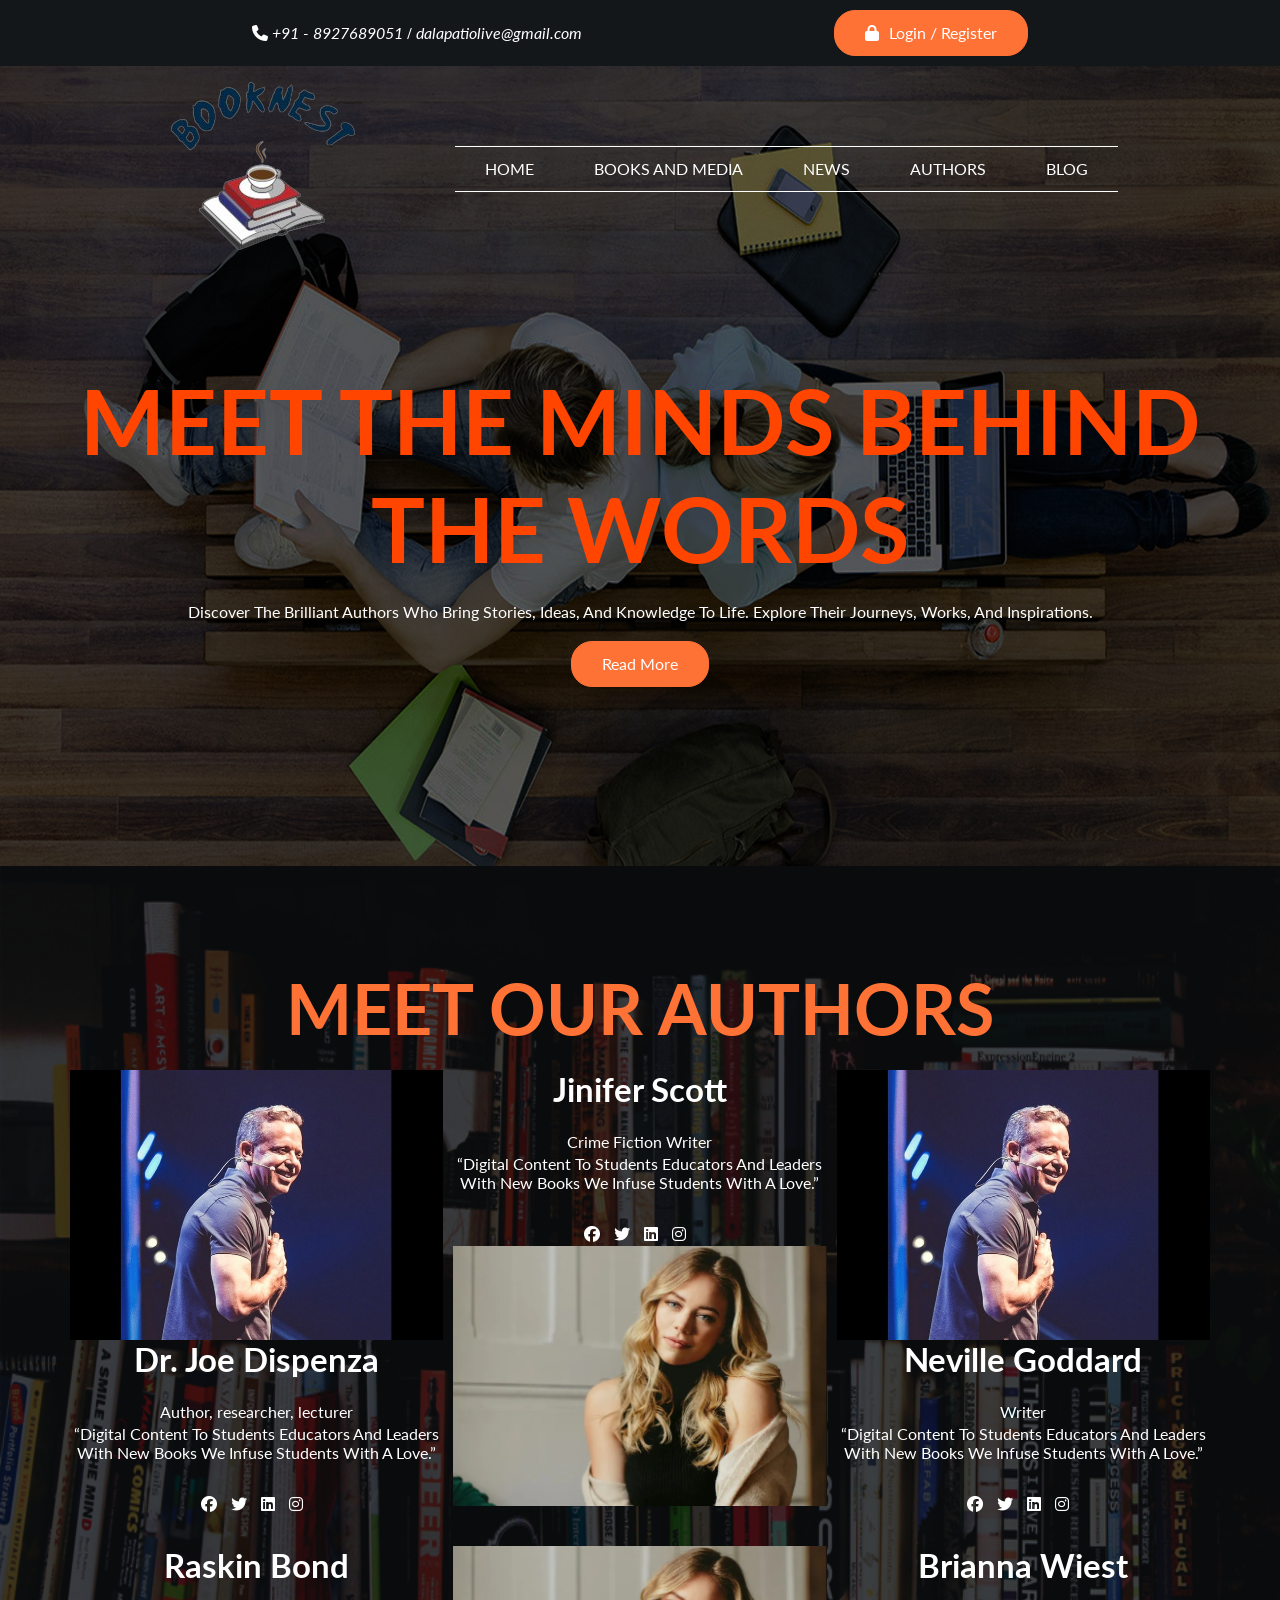
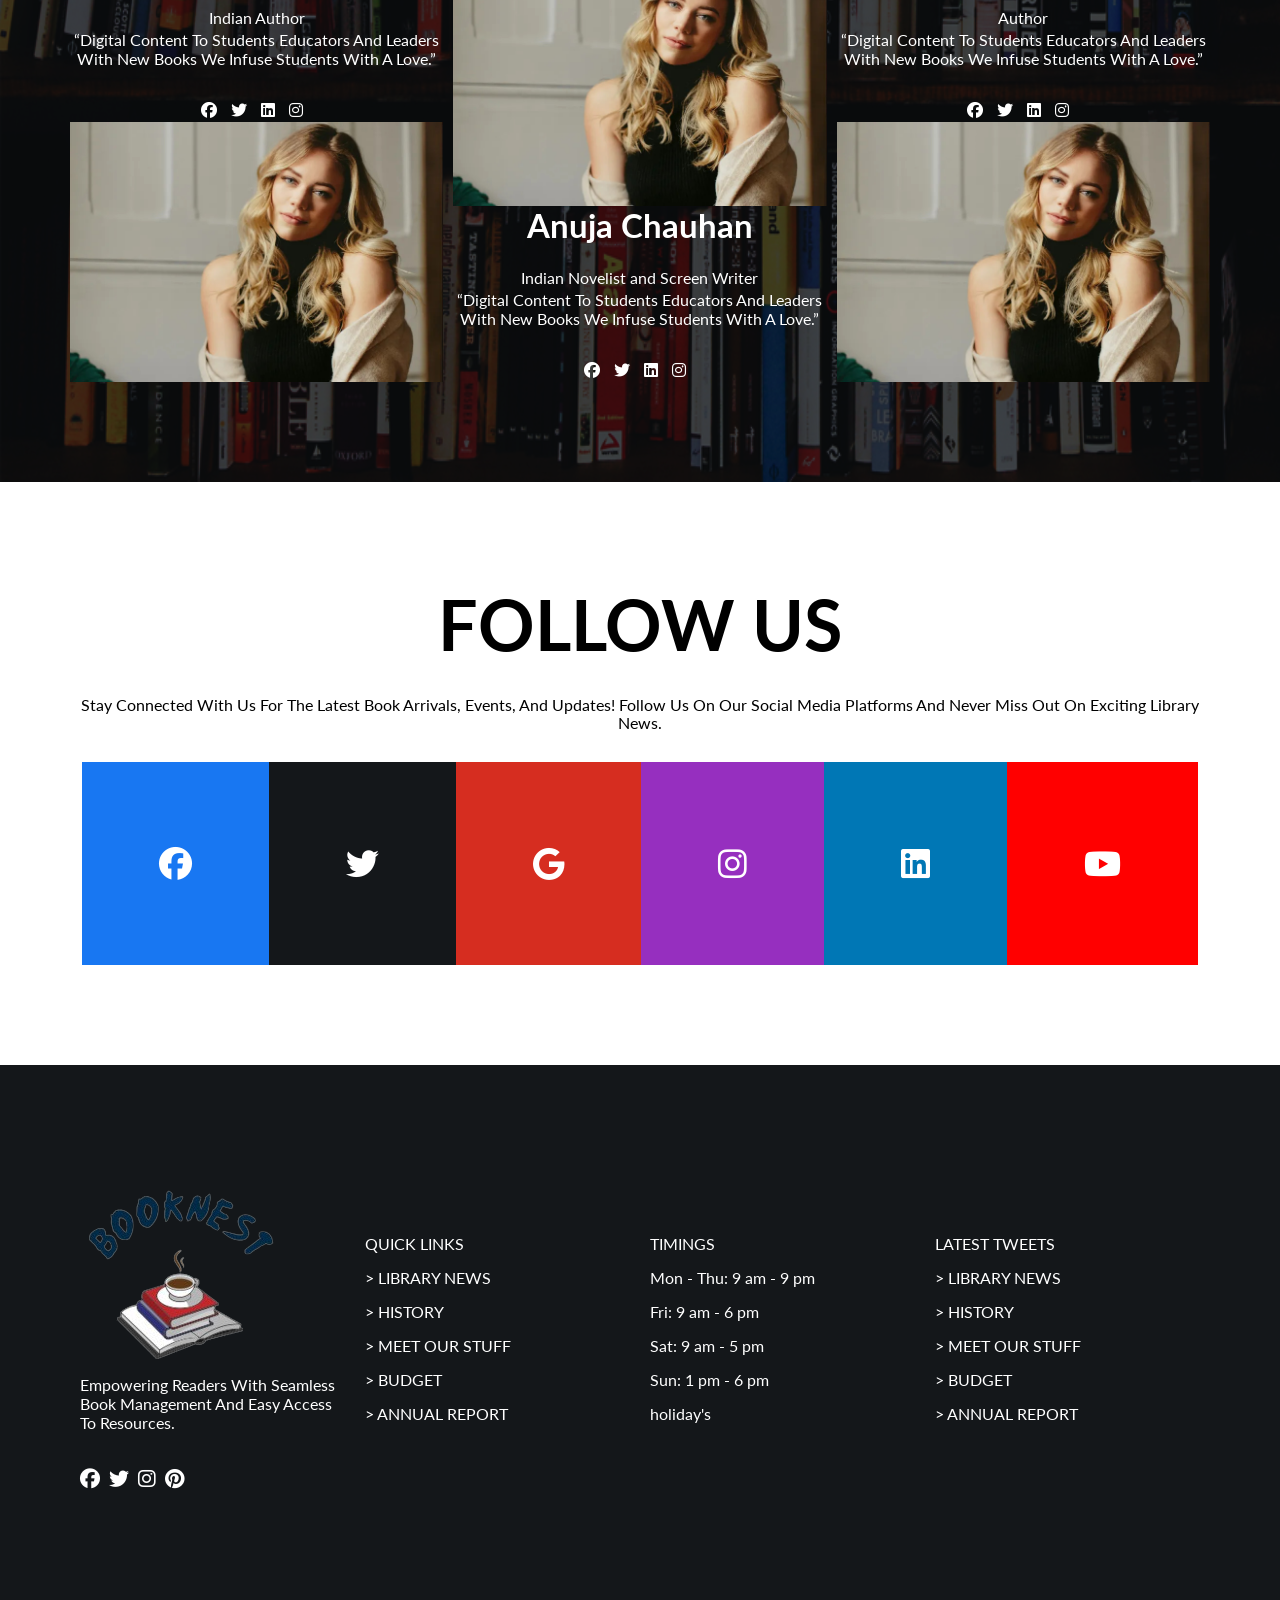
<file: authors.html>
<!DOCTYPE html>
<html lang="en">
<head>
    <meta charset="UTF-8">
    <meta name="viewport" content="width=device-width, initial-scale=1.0">
    <title>Authors</title>
        <!--Google Fonts-->
        <link rel="preconnect" href="https://fonts.googleapis.com">
        <link rel="preconnect" href="https://fonts.gstatic.com" crossorigin>
        <link href="https://fonts.googleapis.com/css2?family=Grand+Hotel&family=Inder&family=Lato:ital,wght@0,100;0,300;0,400;0,700;0,900;1,100;1,300;1,400;1,700;1,900&family=Montserrat:ital,wght@0,100..900;1,100..900&family=Open+Sans:ital,wght@0,300..800;1,300..800&family=Oswald:wght@200..700&family=Poppins:ital,wght@0,100;0,200;0,300;0,400;0,500;0,600;0,700;0,800;0,900;1,100;1,200;1,300;1,400;1,500;1,600;1,700;1,800;1,900&family=Roboto:ital,wght@0,100;0,300;0,400;0,500;0,700;0,900;1,100;1,300;1,400;1,500;1,700;1,900&display=swap" rel="stylesheet">
        <!--Font-Aswm CDN-->
        <link rel="stylesheet" href="https://cdnjs.cloudflare.com/ajax/libs/font-awesome/6.7.2/css/all.min.css" integrity="sha512-Evv84Mr4kqVGRNSgIGL/F/aIDqQb7xQ2vcrdIwxfjThSH8CSR7PBEakCr51Ck+w+/U6swU2Im1vVX0SVk9ABhg==" crossorigin="anonymous" referrerpolicy="no-referrer" />
    <!--cSS links-->
    <link rel="stylesheet" href="./CSS/authors.css">
</head>
<body>
    <!--header-top-StartS--------------->
    <div class="header-box">
        <address class="header-box-left">
            <a href="tel:8927689051"><i class="fa-solid fa-phone"></i> +91 - 8927689051</a>
            <a href="mailto:dalapatiolive@gmail.com" class="header-top-mail"><i class="fa-solid fa-envelope"></i> dalapatiolive@gmail.com</a>
        </address>
        <div class="nav-btn">
            <a href="./login.html" target="_blank" class="btn"><i class="fa-solid fa-lock" id="login-btn-icon"></i>Login / register</a>
        </div>

    </div>
    <!--header-top-endS--------------->
    <!--header-section Starts--------------->
    <header class="header-section">
        <div class="container">
            <nav class="nav">
                <a href="#" class="logo"><img src="./Assets/Images/SmallSquareLogoJpg-removebg-preview.png" alt="logo"></a>

                <ul class="nav-links">
                    <li><a href="./index.html">home</a></li>
                    <li><a href="./books.html" target="_blank">books and media</a></li>
                    <li><a href="./news.html" target="_blank">news</a></li>
                    <li><a href="./authors.html" target="_blank">authors</a></li>
                    <li><a href="./blog.html" target="_blank">blog</a></li>
                </ul>
            </nav>
        </div>
   </header>
    <!--header-section ends--------------->
   <main>
        <!--banner-Section Starts-------------------->
        <section class="banner-section">
            <div class="container">
                <div class="banner-section-child">
                    <h1>Meet the Minds Behind the Words</h1>
                    <p>Discover the brilliant authors who bring stories, ideas, and knowledge to life. Explore their journeys, works, and inspirations.</p>


                    <a href="#" class="btn" id="banner-btn">read more</a>
                </div>
            </div>

        </section>
        <!--banner-Section ends-------------------->
        <!--authors-Section Starts------------------>
        <section class="authors-section com-gap">
            <div class="container">
                <h2>meet our authors</h2>
                <div class="authors-section-child">
                    <div class="authors">
                        <div class="author-one">
                            <div class="author-one-image">
                                <figure><img src="/Assets/Images/channels4_profile.jpg" alt="author-1"></figure>
                            </div>
                            <div class="author-one-details">
                                <h3 class="heading-four">Dr. Joe Dispenza</h3>
                                <span>Author, researcher, lecturer</span>
                                <p>“Digital content to students educators and leaders with new books we infuse students with a love.”</p>
                                <div class="author-links">
                                    <a href="#"><i class="fa-brands fa-facebook"></i></a>
                                    <a href="#"><i class="fa-brands fa-twitter"></i></a>
                                    <a href="#"><i class="fa-brands fa-linkedin"></i></a>
                                    <a href="#"><i class="fa-brands fa-instagram"></i></a>
                                </div>
                            </div>
                        </div>
                        <div class="author-one">
                            <div class="author-one-details">
                                <h3 class="heading-four">Jinifer Scott</h3>
                                <span>Crime Fiction Writer</span>
                                <p>“Digital content to students educators and leaders with new books we infuse students with a love.”</p>
                                <div class="author-links">
                                    <a href="#"><i class="fa-brands fa-facebook"></i></a>
                                    <a href="#"><i class="fa-brands fa-twitter"></i></a>
                                    <a href="#"><i class="fa-brands fa-linkedin"></i></a>
                                    <a href="#"><i class="fa-brands fa-instagram"></i></a>
                                </div>
                            </div>
                            <div class="author-one-image">
                                <figure><img src="/Assets/Images/brianna-magazine-spread-final-edit-0013-copy-e1549646462973.jpg" alt="author-1"></figure>
                            </div>
                          
                        </div>
                        <div class="author-one author-1">
                           <div class="author-one-image">
                            <figure><img src="/Assets/Images/channels4_profile.jpg" alt="author-1"></figure>
                           </div>
                            <div class="author-one-details">
                                <h3 class="heading-four">Neville Goddard</h3>
                                <span>Writer</span>
                                <p>“Digital content to students educators and leaders with new books we infuse students with a love.”</p>
                                <div class="author-links">
                                    <a href="#"><i class="fa-brands fa-facebook"></i></a>
                                    <a href="#"><i class="fa-brands fa-twitter"></i></a>
                                    <a href="#"><i class="fa-brands fa-linkedin"></i></a>
                                    <a href="#"><i class="fa-brands fa-instagram"></i></a>
                                </div>
                            </div>
                        </div>
                        <div class="author-one">
                            <div class="author-one-details">
                                <h3 class="heading-four">Raskin Bond</h3>
                                <span>Indian Author</span>
                                <p>“Digital content to students educators and leaders with new books we infuse students with a love.”</p>
                                <div class="author-links">
                                    <a href="#"><i class="fa-brands fa-facebook"></i></a>
                                    <a href="#"><i class="fa-brands fa-twitter"></i></a>
                                    <a href="#"><i class="fa-brands fa-linkedin"></i></a>
                                    <a href="#"><i class="fa-brands fa-instagram"></i></a>
                                </div>
                            </div>
                           <div class="author-one-image">
                            <figure><img src="/Assets/Images/brianna-magazine-spread-final-edit-0013-copy-e1549646462973.jpg" alt="author-1"></figure>
                           </div>
                          
                        </div>
                        <div class="author-one">
                           <div class="author-one-image">
                            <figure><img src="/Assets/Images/brianna-magazine-spread-final-edit-0013-copy-e1549646462973.jpg" alt="author-1"></figure>
                           </div>
                            <div class="author-one-details">
                                <h3 class="heading-four">Anuja Chauhan</h3>
                                <span>Indian Novelist and Screen Writer</span>
                                <p>“Digital content to students educators and leaders with new books we infuse students with a love.”</p>
                                <div class="author-links">
                                    <a href="#"><i class="fa-brands fa-facebook"></i></a>
                                    <a href="#"><i class="fa-brands fa-twitter"></i></a>
                                    <a href="#"><i class="fa-brands fa-linkedin"></i></a>
                                    <a href="#"><i class="fa-brands fa-instagram"></i></a>
                                </div>
                            </div>
                        </div>
                        <div class="author-one">
                            <div class="author-one-details">
                                <h3 class="heading-four">Brianna Wiest</h3>
                                <span>Author</span>
                                <p>“Digital content to students educators and leaders with new books we infuse students with a love.”</p>
                                <div class="author-links">
                                    <a href="#"><i class="fa-brands fa-facebook"></i></a>
                                    <a href="#"><i class="fa-brands fa-twitter"></i></a>
                                    <a href="#"><i class="fa-brands fa-linkedin"></i></a>
                                    <a href="#"><i class="fa-brands fa-instagram"></i></a>
                                </div>
                            </div>
                           <div class="author-one-image">
                            <figure><img src="/Assets/Images/brianna-magazine-spread-final-edit-0013-copy-e1549646462973.jpg" alt="author-1"></figure>
                           </div>
                          
                        </div>
                    </div>
                </div>
            </div>
        </section>
                     
        <!--authors-Section ends------------------>
        <!--follow-us-Section Starts---------------------->
                <section class="follow-us com-gap">
                    <div class="container">
                        <div class="follow-us-child">
                            <h2>follow us</h2>
                            <p>Stay connected with us for the latest book arrivals, events, and updates! Follow us on our social media platforms and never miss out on exciting library news.</p>
        
                            <div class="social-links">
                                    <a href="https://www.facebook.com/" target="_blank" class=" social-link link-one" ><i class="fa-brands fa-facebook"></i></a>
                                
                                
                                    <a href="https://x.com/i/flow/login?lang=en" target="_blank" class=" social-link link-two"><i class="fa-brands fa-twitter"></i></a>
                                
                                
                                <a href="https://www.google.co.in/" target="_blank" class="social-link link-three"> <i class="fa-brands fa-google"></i></a>
                            
                                
                                    <a href="https://www.instagram.com/" target="_blank" class="social-link link-four" ><i class="fa-brands fa-instagram"></i></a>
                            
                            
                                <a href="https://www.linkedin.com/signup" target="_blank" class="social-link link-five"> <i class="fa-brands fa-linkedin"></i></a>
                            
                                    <a href="https://www.youtube.com/" target="_blank" class="social-link link-six"><i class="fa-brands fa-youtube"></i></a>
                                </div>
        
                            </div>
                        </div>
                    </div>
                </section>
        <!--follow-us-Section ends---------------------->

   </main>
    <!--footer-Section Starts--------------------->
   <footer class="footer-section">
    <div class="container">
        <div class="footer-section-child">
            <div class="footer-one">
                <a href="./index.html" class="footer-logo"><img src="./Assets/Images/SmallSquareLogoJpg-removebg-preview.png" alt="footer-logo"></a>

                <p>Empowering readers with seamless book management and easy access to resources.</p>

                <div class="footer-icons">
                    <a href="https://www.facebook.com/" target="_blank"><i class="fa-brands fa-facebook"></i></a>
                    <a href="https://x.com/i/flow/login?lang=en" target="_blank"><i class="fa-brands fa-twitter"></i></a>
                    <a href="https://www.instagram.com/" target="_blank"><i class="fa-brands fa-instagram"></i></a>
                    <a href="https://in.pinterest.com/" target="_blank"><i class="fa-brands fa-pinterest"></i></a>
                </div>

                
            </div>

            <div class="footer-two">
                <div class="footer-headings">
                    quick links
                </div>

                <ul class="footer-links">
                    <li><a href="#">> library NewS</a></li>
                    <li><a href="#">> hiStory</a></li>
                    <li><a href="#">> meet our Stuff</a></li>
                    <li><a href="#">> budget</a></li>
                    <li><a href="#">> annual report</a></li>
                </ul>
            </div>
            <div class="footer-two">
                <div class="footer-headings">
                    timings
                </div>

                <ul class="footer-links">
                    <li>Mon - Thu: 9 am - 9 pm</li>
                    <li>Fri: 9 am - 6 pm</li>
                    <li>Sat: 9 am - 5 pm</li>
                    <li>Sun: 1 pm - 6 pm</li>
                    <li>holiday's</li>
                </ul>
            </div>
            <div class="footer-two">
                <div class="footer-headings">
                    latest tweetS
                </div>

                <ul class="footer-links">
                    <li><a href="#">> library NewS</a></li>
                    <li><a href="#">> hiStory</a></li>
                    <li><a href="#">> meet our Stuff</a></li>
                    <li><a href="#">> budget</a></li>
                    <li><a href="#">> annual report</a></li>
                </ul>
            </div>
        </div>
    </div>
</footer>
<!--footer-Section ends--------------------->
</body>
</html>
</file>
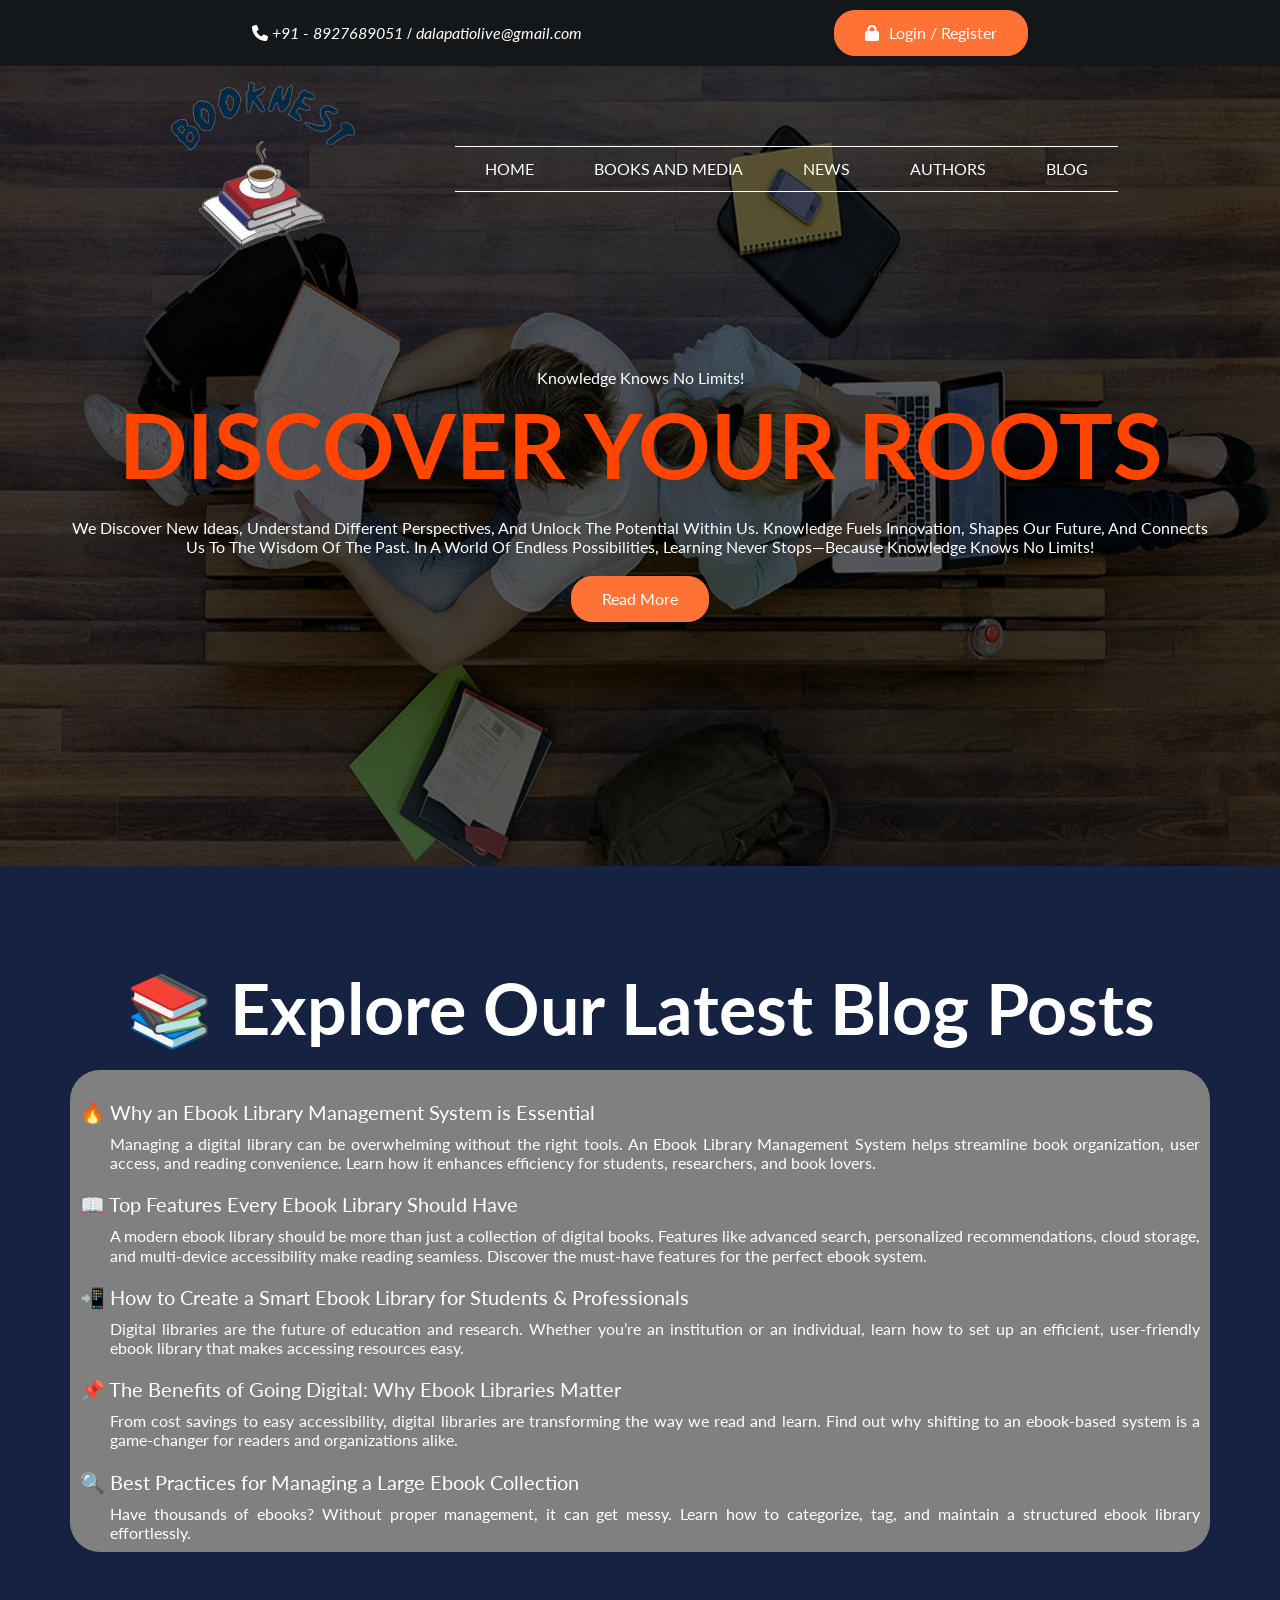
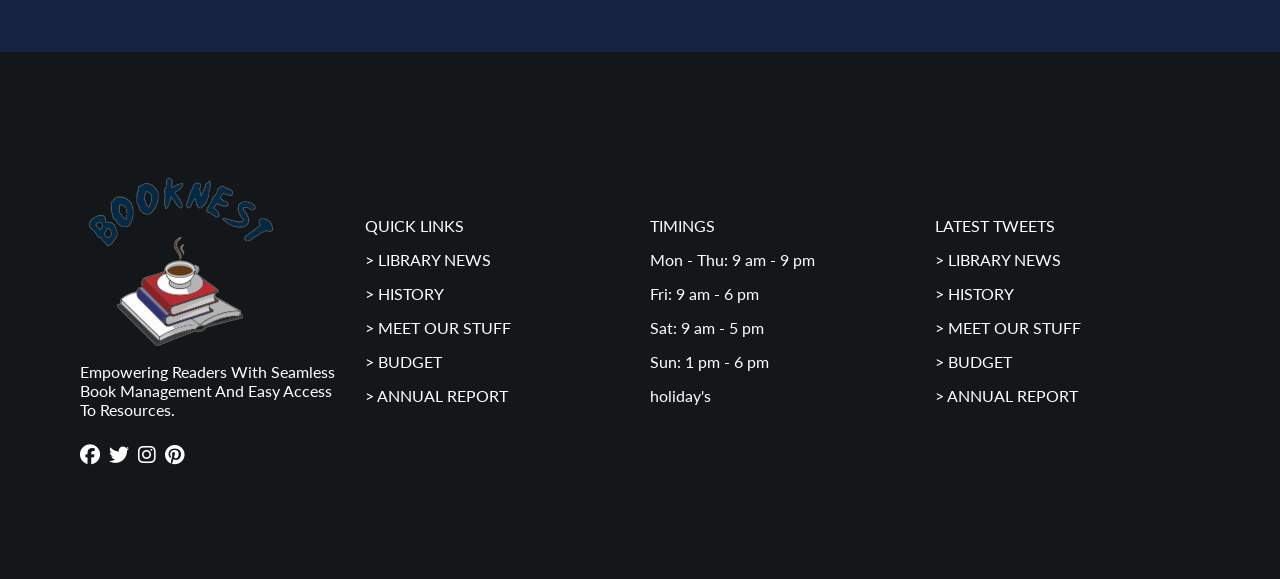
<file: blog.html>
<!DOCTYPE html>
<html lang="en">
<head>
    <meta charset="UTF-8">
    <meta name="viewport" content="width=device-width, initial-scale=1.0">
    <title>Blog</title>
        <!--Google Fonts-->
        <link rel="preconnect" href="https://fonts.googleapis.com">
        <link rel="preconnect" href="https://fonts.gstatic.com" crossorigin>
        <link href="https://fonts.googleapis.com/css2?family=Grand+Hotel&family=Inder&family=Lato:ital,wght@0,100;0,300;0,400;0,700;0,900;1,100;1,300;1,400;1,700;1,900&family=Montserrat:ital,wght@0,100..900;1,100..900&family=Open+Sans:ital,wght@0,300..800;1,300..800&family=Oswald:wght@200..700&family=Poppins:ital,wght@0,100;0,200;0,300;0,400;0,500;0,600;0,700;0,800;0,900;1,100;1,200;1,300;1,400;1,500;1,600;1,700;1,800;1,900&family=Roboto:ital,wght@0,100;0,300;0,400;0,500;0,700;0,900;1,100;1,300;1,400;1,500;1,700;1,900&display=swap" rel="stylesheet">
        <!--Font-Aswm CDN-->
        <link rel="stylesheet" href="https://cdnjs.cloudflare.com/ajax/libs/font-awesome/6.7.2/css/all.min.css" integrity="sha512-Evv84Mr4kqVGRNSgIGL/F/aIDqQb7xQ2vcrdIwxfjThSH8CSR7PBEakCr51Ck+w+/U6swU2Im1vVX0SVk9ABhg==" crossorigin="anonymous" referrerpolicy="no-referrer" />
    <!--CSS links-->
    <link rel="stylesheet" href="./CSS/blog.css">
</head>
<body>
    <!--header-top-StartS--------------->
    <div class="header-box">
        <address class="header-box-left">
            <a href="tel:8927689051"><i class="fa-solid fa-phone"></i> +91 - 8927689051</a>
            <a href="mailto:dalapatiolive@gmail.com" class="header-top-mail"><i class="fa-solid fa-envelope"></i> dalapatiolive@gmail.com</a>
        </address>
        <div class="nav-btn">
            <a href="./login.html" target="_blank" class="btn"><i class="fa-solid fa-lock" id="login-btn-icon"></i>Login / register</a>
        </div>

    </div>
    <!--header-top-endS--------------->
    <!--header-section Starts--------------->
    <header class="header-section">
        <div class="container">
            <nav class="nav">
                <a href="#" class="logo"><img src="./Assets/Images/SmallSquareLogoJpg-removebg-preview.png" alt="logo"></a>

                <ul class="nav-links">
                    <li><a href="./index.html">home</a></li>
                    <li><a href="./books.html" target="_blank">books and media</a></li>
                    <li><a href="./news.html" target="_blank">news</a></li>
                    <li><a href="./authors.html" target="_blank">authors</a></li>
                    <li><a href="./blog.html" target="_blank">blog</a></li>

                </ul>
            </nav>
        </div>
   </header>
    <!--header-section ends--------------->
    <main>
        <!--banner-Section-Starts------------------->
        <section class="banner-section">
            <div class="container">
                <div class="banner-section-child">
                    <span>knowledge knows no limits!</span>
                    <h1>discover your roots</h1>
                    <p>we discover new ideas, understand different perspectives, and unlock the potential within us. Knowledge fuels innovation, shapes our future, and connects us to the wisdom of the past. In a world of endless possibilities, learning never stops—because knowledge knows no limits!</p>
                    <!--id="banner-btn" for js onclick event listener  -->
                    <a href="#" class="btn" id="banner-btn">read more</a>
                </div>
            </div>
        </section>
        <!--banner-Section-ends------------------->
        <!--blog-Section Starts------------------------->
        <section class="blog-section com-gap">
            <div class="container">
                
                <div class="blog-section-child">
                    <h2>📚 Explore Our Latest Blog Posts</h2>
                    <div class="blog-box">
                        <dl>
                            <dt>🔥 Why an Ebook Library Management System is Essential</dt>
                            <dd>Managing a digital library can be overwhelming without the right tools. An Ebook Library Management System helps streamline book organization, user access, and reading convenience. Learn how it enhances efficiency for students, researchers, and book lovers.</dd>

                            <dt>📖 Top Features Every Ebook Library Should Have</dt>
                            <dd>A modern ebook library should be more than just a collection of digital books. Features like advanced search, personalized recommendations, cloud storage, and multi-device accessibility make reading seamless. Discover the must-have features for the perfect ebook system.</dd>

                            <dt>📲 How to Create a Smart Ebook Library for Students & Professionals</dt>
                            <dd>Digital libraries are the future of education and research. Whether you’re an institution or an individual, learn how to set up an efficient, user-friendly ebook library that makes accessing resources easy.</dd>

                            <dt>📌 The Benefits of Going Digital: Why Ebook Libraries Matter</dt>
                            <dd>From cost savings to easy accessibility, digital libraries are transforming the way we read and learn. Find out why shifting to an ebook-based system is a game-changer for readers and organizations alike.</dd>

                            <dt>🔍 Best Practices for Managing a Large Ebook Collection</dt>
                            <dd>Have thousands of ebooks? Without proper management, it can get messy. Learn how to categorize, tag, and maintain a structured ebook library effortlessly.</dd>

                            

                        </dl>
                    </div>
                    

                </div>
            </div>
        </section>
        <!--blog-Section ends------------------------->
    </main>
          <!--footer-Section Starts--------------------->
   <footer class="footer-section">
    <div class="container">
        <div class="footer-section-child">
            <div class="footer-one">
                <a href="./index.html" class="footer-logo"><img src="/Assets/Images/SmallSquareLogoJpg-removebg-preview.png" alt="footer-logo"></a>

                <p>Empowering readers with seamless book management and easy access to resources.</p>

                <div class="footer-icons">
                    <a href="https://www.facebook.com/" target="_blank"><i class="fa-brands fa-facebook"></i></a>
                    <a href="https://x.com/i/flow/login?lang=en" target="_blank"><i class="fa-brands fa-twitter"></i></a>
                    <a href="https://www.instagram.com/" target="_blank"><i class="fa-brands fa-instagram"></i></a>
                    <a href="https://in.pinterest.com/" target="_blank"><i class="fa-brands fa-pinterest"></i></a>
                </div>

                
            </div>

            <div class="footer-two">
                <div class="footer-headings">
                    quick links
                </div>

                <ul class="footer-links">
                    <li><a href="#">> library NewS</a></li>
                    <li><a href="#">> hiStory</a></li>
                    <li><a href="#">> meet our Stuff</a></li>
                    <li><a href="#">> budget</a></li>
                    <li><a href="#">> annual report</a></li>
                </ul>
            </div>
            <div class="footer-two">
                <div class="footer-headings">
                    timings
                </div>

                <ul class="footer-links">
                    <li>Mon - Thu: 9 am - 9 pm</li>
                    <li>Fri: 9 am - 6 pm</li>
                    <li>Sat: 9 am - 5 pm</li>
                    <li>Sun: 1 pm - 6 pm</li>
                    <li>holiday's</li>
                </ul>
            </div>
            <div class="footer-two">
                <div class="footer-headings">
                    latest tweetS
                </div>

                <ul class="footer-links">
                    <li><a href="#">> library NewS</a></li>
                    <li><a href="#">> hiStory</a></li>
                    <li><a href="#">> meet our Stuff</a></li>
                    <li><a href="#">> budget</a></li>
                    <li><a href="#">> annual report</a></li>
                </ul>
            </div>
        </div>
    </div>
</footer>
<!--footer-Section ends--------------------->
</body>
</html>
</file>
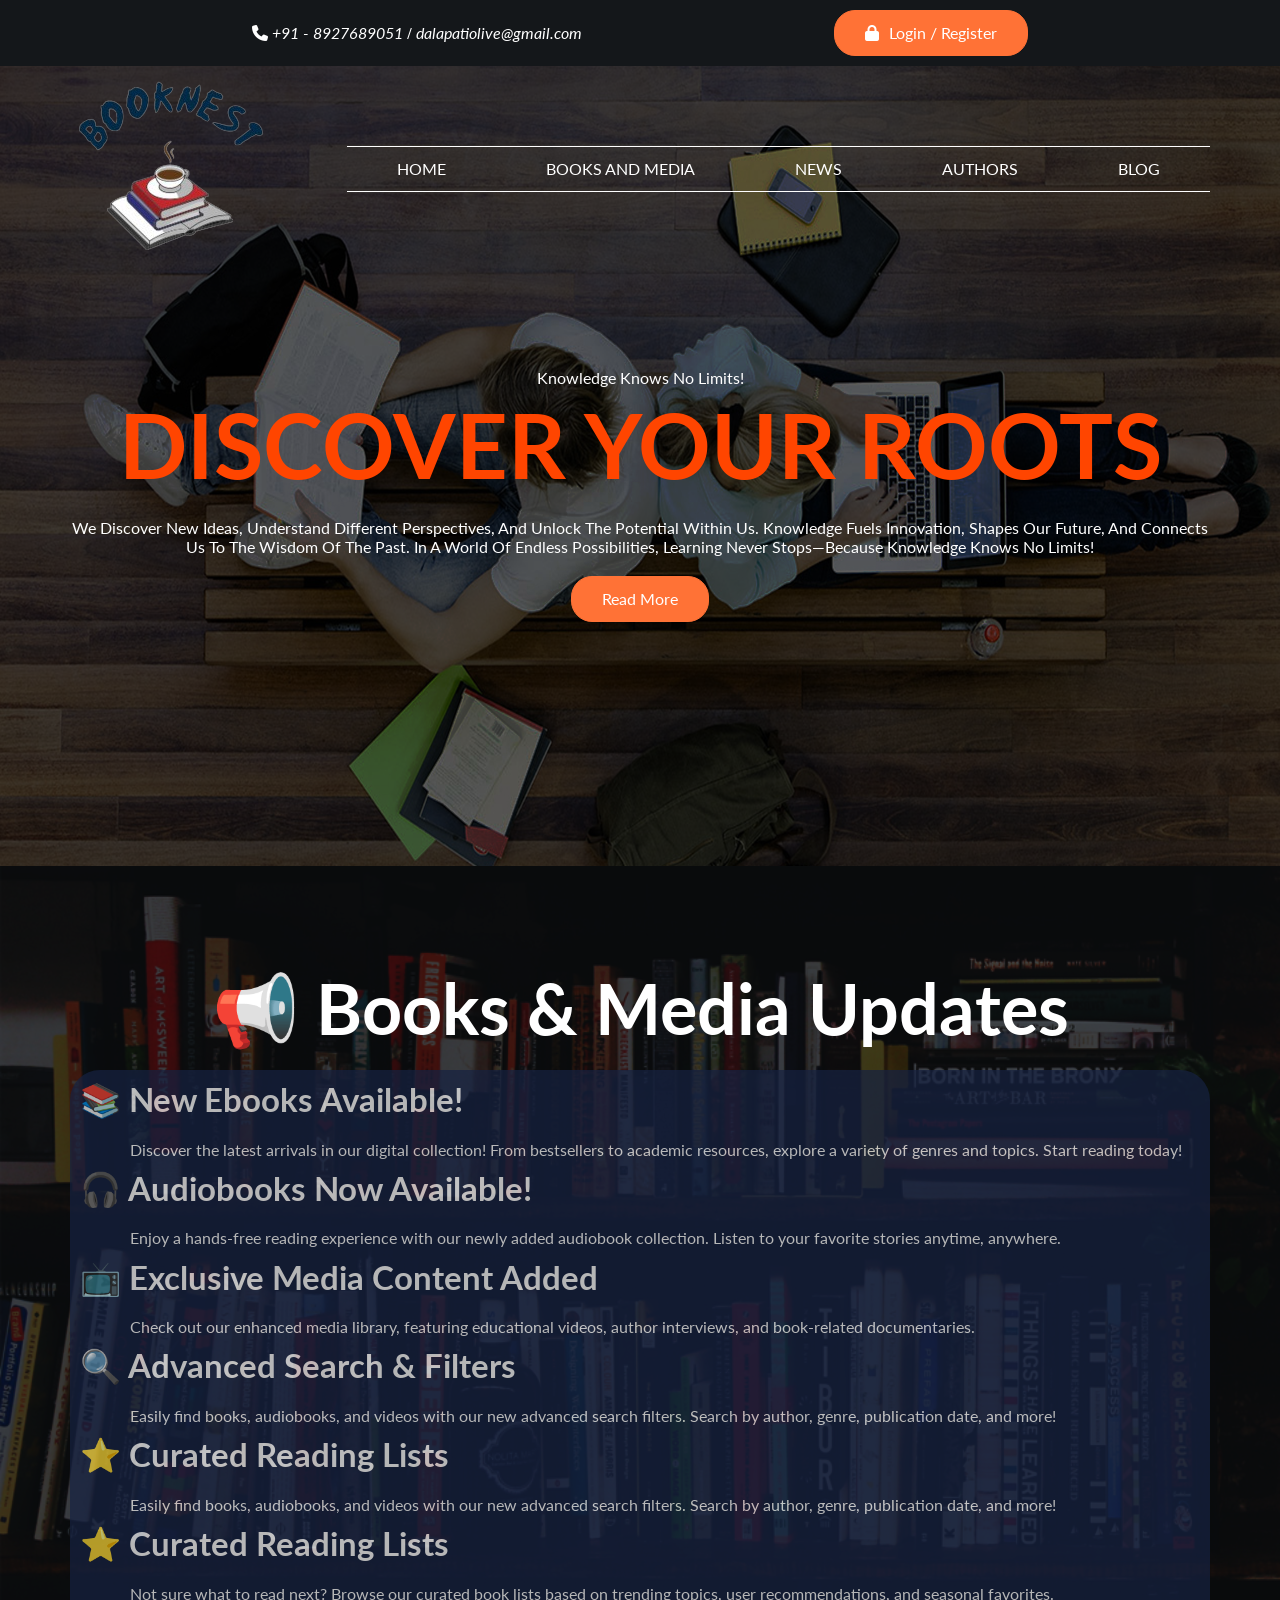
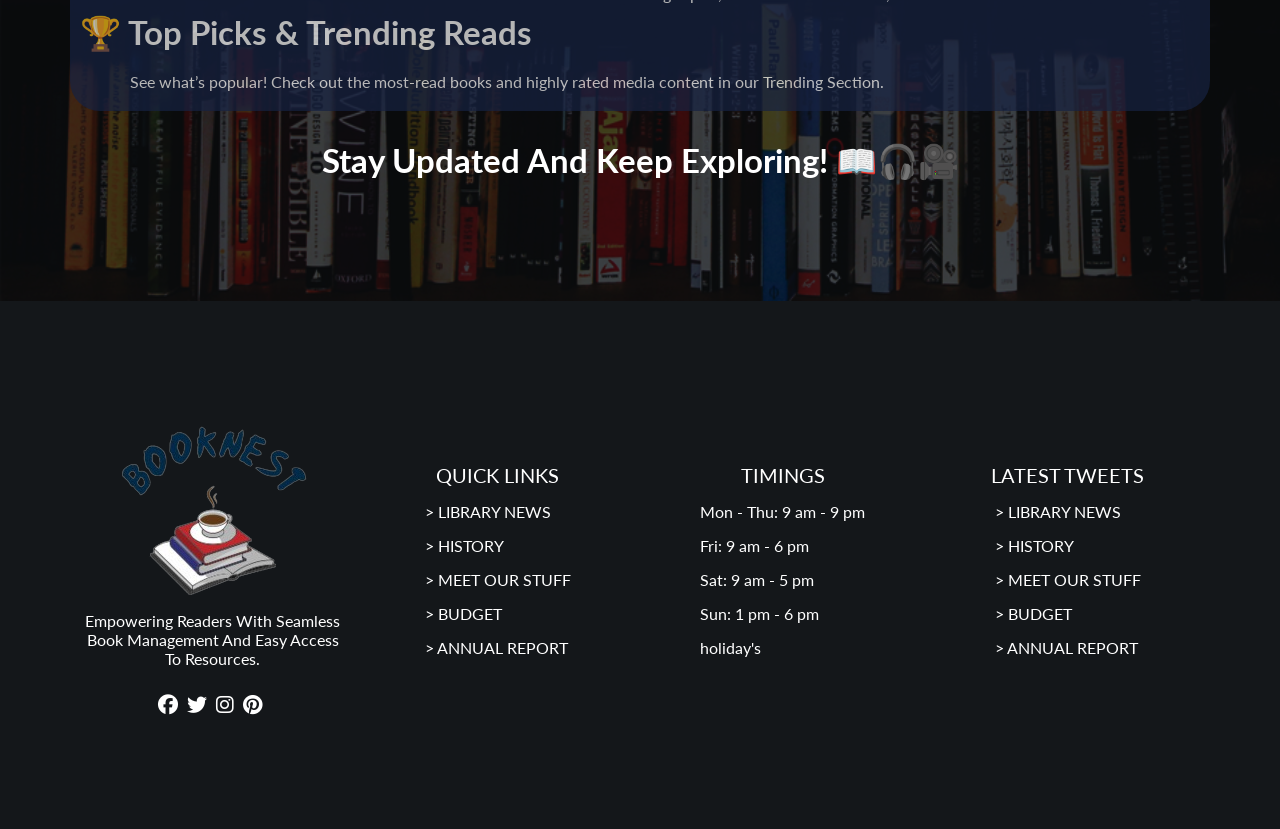
<file: books.html>
<!DOCTYPE html>
<html lang="en">
<head>
    <meta charset="UTF-8">
    <meta name="viewport" content="width=device-width, initial-scale=1.0">
    <title>Books and Media</title>
     <!--Google Fonts-->
     <link rel="preconnect" href="https://fonts.googleapis.com">
     <link rel="preconnect" href="https://fonts.gstatic.com" crossorigin>
     <link href="https://fonts.googleapis.com/css2?family=Grand+Hotel&family=Inder&family=Lato:ital,wght@0,100;0,300;0,400;0,700;0,900;1,100;1,300;1,400;1,700;1,900&family=Montserrat:ital,wght@0,100..900;1,100..900&family=Open+Sans:ital,wght@0,300..800;1,300..800&family=Oswald:wght@200..700&family=Poppins:ital,wght@0,100;0,200;0,300;0,400;0,500;0,600;0,700;0,800;0,900;1,100;1,200;1,300;1,400;1,500;1,600;1,700;1,800;1,900&family=Roboto:ital,wght@0,100;0,300;0,400;0,500;0,700;0,900;1,100;1,300;1,400;1,500;1,700;1,900&display=swap" rel="stylesheet">
     <!--Font-Aswm CDN-->
     <link rel="stylesheet" href="https://cdnjs.cloudflare.com/ajax/libs/font-awesome/6.7.2/css/all.min.css" integrity="sha512-Evv84Mr4kqVGRNSgIGL/F/aIDqQb7xQ2vcrdIwxfjThSH8CSR7PBEakCr51Ck+w+/U6swU2Im1vVX0SVk9ABhg==" crossorigin="anonymous" referrerpolicy="no-referrer" />
 <!--CSS links-->
 <link rel="stylesheet" href="./CSS/books.css">

</head>
<body>
    <!--header-top-StartS--------------->
    <div class="header-box">
        <address class="header-box-left">
            <a href="tel:8927689051"><i class="fa-solid fa-phone"></i> +91 - 8927689051</a>
            <a href="mailto:dalapatiolive@gmail.com" class="header-top-mail"><i class="fa-solid fa-envelope"></i> dalapatiolive@gmail.com</a>
        </address>
        <div class="nav-btn">
            <a href="./login.html" target="_blank" class="btn"><i class="fa-solid fa-lock" id="login-btn-icon"></i>Login / register</a>
        </div>

    </div>
    <!--header-top-endS--------------->
     <!--header-section Starts--------------->
     <header class="header-section">
        <div class="container">
            <nav class="nav">
                <a href="./index.html" class="logo"><img src="./Assets/Images/SmallSquareLogoJpg-removebg-preview.png" alt="logo"></a>

                <ul class="nav-links">
                    <li><a href="./index.html">home</a></li>
                    <li><a href="./books.html" target="_blank">books and media</a></li>
                    <li><a href="./news.html" target="_blank">news</a></li>
                    <li><a href="./authors.html" target="_blank">authors</a></li>
                    <li><a href="./blog.html" target="_blank">blog</a></li>
                </ul>
            </nav>
        </div>
   </header>
    <!--header-section ends--------------->

    <main>
        <!--banner-Section-Starts------------------->
        <section class="banner-section">
            <div class="container">
                <div class="banner-section-child">
                    <span>knowledge knows no limits!</span>
                    <h1>discover your roots</h1>
                    <p>we discover new ideas, understand different perspectives, and unlock the potential within us. Knowledge fuels innovation, shapes our future, and connects us to the wisdom of the past. In a world of endless possibilities, learning never stops—because knowledge knows no limits!</p>
                    <!--id="banner-btn" for js onclick event listener  -->
                    <a href="#" class="btn" id="banner-btn">read more</a>
                </div>
            </div>
        </section>
        <!--banner-Section-ends------------------->
        <!--books-Section Starts------------------------->
        <section class="books-section com-gap">
            <div class="container">
                <div class="books-section-child">
                    <h2>📢 Books & Media Updates</h2>
                    <div class="books-box">
                        <h3 class="heading-four">📚 New Ebooks Available!</h3>
                        <ul class="books-updates">
                            <li>Discover the latest arrivals in our digital collection! From bestsellers to academic resources, explore a variety of genres and topics. Start reading today!<li>
                        </ul>

                        <h3 class="heading-four">🎧 Audiobooks Now Available!</h3>
                        <ul class="books-updates">
                            <li>Enjoy a hands-free reading experience with our newly added audiobook collection. Listen to your favorite stories anytime, anywhere.<li>
                        </ul>

                        <h3 class="heading-four">📺 Exclusive Media Content Added</h3>
                        <ul class="books-updates">
                            <li>Check out our enhanced media library, featuring educational videos, author interviews, and book-related documentaries.<li>
                        </ul>

                        <h3 class="heading-four">🔍 Advanced Search & Filters</h3>
                        <ul class="books-updates">
                            <li>Easily find books, audiobooks, and videos with our new advanced search filters. Search by author, genre, publication date, and more!<li>
                        </ul>

                        <h3 class="heading-four">⭐ Curated Reading Lists</h3>
                        <ul class="books-updates">
                            <li>Easily find books, audiobooks, and videos with our new advanced search filters. Search by author, genre, publication date, and more!<li>
                        </ul>

                        <h3 class="heading-four">⭐ Curated Reading Lists</h3>
                        <ul class="books-updates">
                            <li>Not sure what to read next? Browse our curated book lists based on trending topics, user recommendations, and seasonal favorites.<li>
                        </ul>

                        <h3 class="heading-four">🏆 Top Picks & Trending Reads</h3>
                        <ul class="books-updates">
                            <li>See what’s popular! Check out the most-read books and highly rated media content in our Trending Section.<li>
                        </ul>
                    </div>
                    <h4>Stay updated and keep exploring! 📖🎧🎥</h4>
                </div>
            </div>
        </section>
        <!--books-Section ends------------------------->

    </main>
          <!--footer-Section Starts--------------------->
   <footer class="footer-section">
    <div class="container">
        <div class="footer-section-child">
            <div class="footer-one">
                <a href="./index.html" class="footer-logo"><img src="./Assets/Images/SmallSquareLogoJpg-removebg-preview.png" alt="footer-logo"></a>

                <p>Empowering readers with seamless book management and easy access to resources.</p>

                <div class="footer-icons">
                    <a href="https://www.facebook.com/" target="_blank"><i class="fa-brands fa-facebook"></i></a>
                    <a href="https://x.com/i/flow/login?lang=en" target="_blank"><i class="fa-brands fa-twitter"></i></a>
                    <a href="https://www.instagram.com/" target="_blank"><i class="fa-brands fa-instagram"></i></a>
                    <a href="https://in.pinterest.com/" target="_blank"><i class="fa-brands fa-pinterest"></i></a>
                </div>

                
            </div>

            <div class="footer-two">
                <div class="footer-headings">
                    quick links
                </div>

                <ul class="footer-links">
                    <li><a href="#">> library NewS</a></li>
                    <li><a href="#">> hiStory</a></li>
                    <li><a href="#">> meet our Stuff</a></li>
                    <li><a href="#">> budget</a></li>
                    <li><a href="#">> annual report</a></li>
                </ul>
            </div>
            <div class="footer-two">
                <div class="footer-headings">
                    timings
                </div>

                <ul class="footer-links">
                    <li>Mon - Thu: 9 am - 9 pm</li>
                    <li>Fri: 9 am - 6 pm</li>
                    <li>Sat: 9 am - 5 pm</li>
                    <li>Sun: 1 pm - 6 pm</li>
                    <li>holiday's</li>
                </ul>
            </div>
            <div class="footer-two">
                <div class="footer-headings">
                    latest tweetS
                </div>

                <ul class="footer-links">
                    <li><a href="#">> library NewS</a></li>
                    <li><a href="#">> hiStory</a></li>
                    <li><a href="#">> meet our Stuff</a></li>
                    <li><a href="#">> budget</a></li>
                    <li><a href="#">> annual report</a></li>
                </ul>
            </div>
        </div>
    </div>
</footer>
<!--footer-Section ends--------------------->
</body>
</html>
</file>
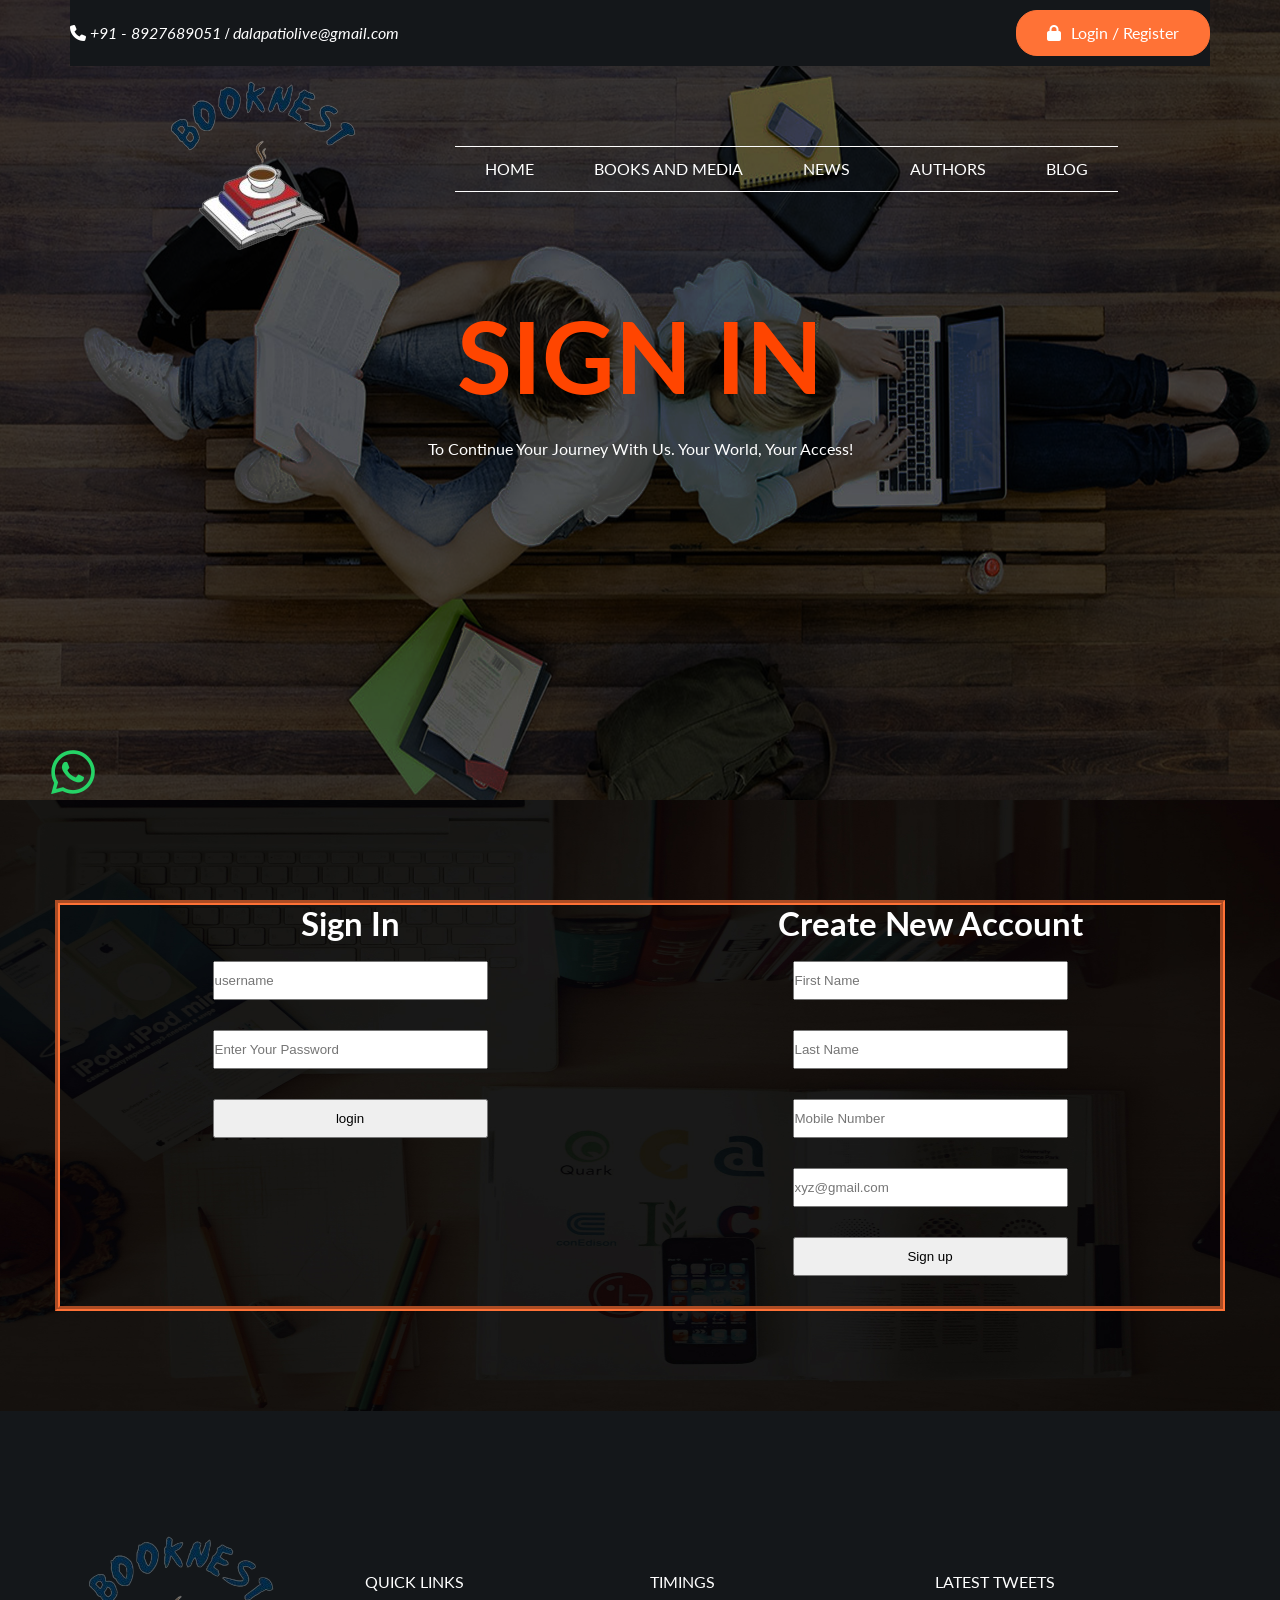
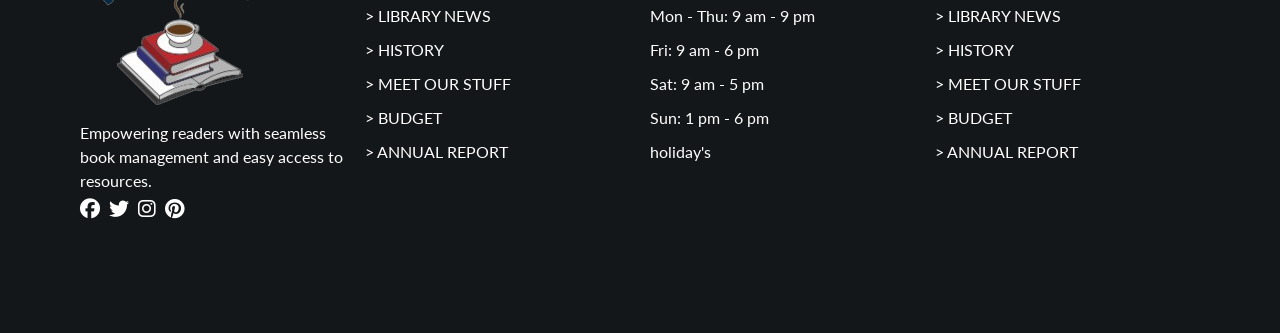
<file: login.html>
<!DOCTYPE html>
<html lang="en">
<head>
    <meta charset="UTF-8">
    <meta name="viewport" content="width=device-width, initial-scale=1.0">
    <title>Login Page</title>
     <!--Google Fonts-->
     <link rel="preconnect" href="https://fonts.googleapis.com">
     <link rel="preconnect" href="https://fonts.gstatic.com" crossorigin>
     <link href="https://fonts.googleapis.com/css2?family=Grand+Hotel&family=Inder&family=Lato:ital,wght@0,100;0,300;0,400;0,700;0,900;1,100;1,300;1,400;1,700;1,900&family=Montserrat:ital,wght@0,100..900;1,100..900&family=Open+Sans:ital,wght@0,300..800;1,300..800&family=Oswald:wght@200..700&family=Poppins:ital,wght@0,100;0,200;0,300;0,400;0,500;0,600;0,700;0,800;0,900;1,100;1,200;1,300;1,400;1,500;1,600;1,700;1,800;1,900&family=Roboto:ital,wght@0,100;0,300;0,400;0,500;0,700;0,900;1,100;1,300;1,400;1,500;1,700;1,900&display=swap" rel="stylesheet">
    
     <!--Font-Aswm CDN-->
     <link rel="stylesheet" href="https://cdnjs.cloudflare.com/ajax/libs/font-awesome/6.7.2/css/all.min.css" integrity="sha512-Evv84Mr4kqVGRNSgIGL/F/aIDqQb7xQ2vcrdIwxfjThSH8CSR7PBEakCr51Ck+w+/U6swU2Im1vVX0SVk9ABhg==" crossorigin="anonymous" referrerpolicy="no-referrer" />
    <!--CSS linkS-->
    <link rel="stylesheet" href="./CSS/login.css">

</head>
<body>
    <!--header-section Starts--------------->
   <header class="header-section">
    <div class="container">

        <div class="header-box">
            <address class="header-box-left">
                <a href="tel:8927689051"><i class="fa-solid fa-phone"></i> +91 - 8927689051</a>
                <a href="mailto:dalapatiolive@gmail.com" class="header-top-mail"><i class="fa-solid fa-envelope"></i> dalapatiolive@gmail.com</a>
            </address>

            <div class="nav-btn">
                <a href="./login.html" target="_blank" class="btn"><i class="fa-solid fa-lock" id="login-btn-icon"></i>Login / register</a>
            </div>

        </div>

        <nav class="nav">
            <a href="#" class="logo"><img src="./Assets/Images/SmallSquareLogoJpg-removebg-preview.png" alt="logo"></a>

            <ul class="nav-links">
                <li><a href="#" class="active-home">home</a></li>
                <li><a href="#">books and media</a></li>
                <li><a href="#">news</a></li>
                <li><a href="#">authors</a></li>
                <li><a href="#">blog</a></li>
            </ul>

            <!-- <div class="nav-btn">
                <a href="#">register</a>
            </div> -->
        </nav>
    </div>
   </header>
   <!--header-section ends--------------->

   
    <main>
           <!--banner-Section Starts--------------------->
        <section class="banner-section">
            <div class="container">
                <div class="banner-section-child">

                    <!-- <span>knowledge knows no limits!</span> -->
                    <!-- <h1 class="banner-h1 heading-two">discover your roots</h1> -->
                    <h1>Sign in</h1>
                    <p>To continue your journey with us. Your world, your access!</p>
                    <!-- <a href="#" class="btn" id="banner-btn">read more</a> -->
                    <!--whatSapp-icon-->
                    <a href="https://web.whatsapp.com/" target="_blank" class="whatapp-btn"><i class="fa-brands fa-whatsapp"></i></a>
                </div>
            </div>
        </section>
        <!--banner-Section ends--------------------->
         <!--Sign-in-Section StartS-------------------->
        <section class="sign-in-section com-gap">
            <div class="container">
                
                <div class="sign-in-section-child">
                    
                   
                        <div class="sign-left">
                            <h2 class="heading-three">Sign in</h2>
                            <form action="" class="Sign-form Sign-form-left">
                                <input type="text" name="" id="userName" placeholder="username">

                                <input type="password" name="" id="password" placeholder="Enter Your Password">
                               
                                <input type="submit" name="" id="login" value="login">
                            </form>
                        </div>
                        <div class="sign-right">
                            <h2 class="heading-three">create new account</h2>
    
                            <form action="" class="Sign-form">
                                <input type="text" name="" id="firstName" placeholder="First Name">
    
                                <input type="text" name="" id="lastName" placeholder="Last Name">
                                
                                <input type="tel" name="" id="phone" placeholder="Mobile Number">

                                <input type="email" name="" id="email" placeholder="xyz@gmail.com">
                                <input type="submit" name="" id="sign-btn" value="Sign up">
    
                            </form>
                        </div>

                   
                </div>
            </div>
        </section>
<!-- 
        <section class="sign-in-section com-gap">
            <div class="container">
                <div class="sign-in-section-child">
                    <h3>download our ebook</h3>

                    <form action="">
                        <label for="name">Name</label>
                        <input type="text" name="first" id="name" placeholder="First">
                        <input type="text" name="last" id="name" placeholder="Last">


                        <label for="email">Email</label>
                        <input type="email" name="email" id="email">

                        <label for="downloads">Download Option</label>
                        <select name="" id="downloads">
                            <option value="pdf">pdf</option>
                            <option value="txt">txt</option>
                            <option value="doc">doc</option>
                        </select>


                        <input type="submit" name="" id="" value="Get my copy">
                    </form>
                </div>
            </div>
        </section> -->

    </main>
    <!--Sign-in-Section endS-------------------->
    <!--footer-Section Starts--------------------->
   <footer class="footer-section">
    <div class="container">
        <div class="footer-section-child">
            <div class="footer-one">
                <a href="./index.html" class="footer-logo"><img src="./Assets/Images/SmallSquareLogoJpg-removebg-preview.png" alt="footer-logo"></a>

                <p>Empowering readers with seamless book management and easy access to resources.</p>

                <div class="footer-icons">
                    <a href="https://www.facebook.com/" target="_blank"><i class="fa-brands fa-facebook"></i></a>
                    <a href="https://x.com/i/flow/login?lang=en" target="_blank"><i class="fa-brands fa-twitter"></i></a>
                    <a href="https://www.instagram.com/" target="_blank"><i class="fa-brands fa-instagram"></i></a>
                    <a href="https://in.pinterest.com/" target="_blank"><i class="fa-brands fa-pinterest"></i></a>
                </div>

                
            </div>

            <div class="footer-two">
                <div class="footer-headings">
                    quick links
                </div>

                <ul class="footer-links">
                    <li><a href="#">> library NewS</a></li>
                    <li><a href="#">> hiStory</a></li>
                    <li><a href="#">> meet our Stuff</a></li>
                    <li><a href="#">> budget</a></li>
                    <li><a href="#">> annual report</a></li>
                </ul>
            </div>
            <div class="footer-two">
                <div class="footer-headings">
                    timings
                </div>

                <ul class="footer-links">
                    <li>Mon - Thu: 9 am - 9 pm</li>
                    <li>Fri: 9 am - 6 pm</li>
                    <li>Sat: 9 am - 5 pm</li>
                    <li>Sun: 1 pm - 6 pm</li>
                    <li>holiday's</li>
                </ul>
            </div>
            <div class="footer-two">
                <div class="footer-headings">
                    latest tweetS
                </div>

                <ul class="footer-links">
                    <li><a href="#">> library NewS</a></li>
                    <li><a href="#">> hiStory</a></li>
                    <li><a href="#">> meet our Stuff</a></li>
                    <li><a href="#">> budget</a></li>
                    <li><a href="#">> annual report</a></li>
                </ul>
            </div>
        </div>
    </div>
</footer>
<!--footer-Section ends--------------------->


</body>
</html>
</file>
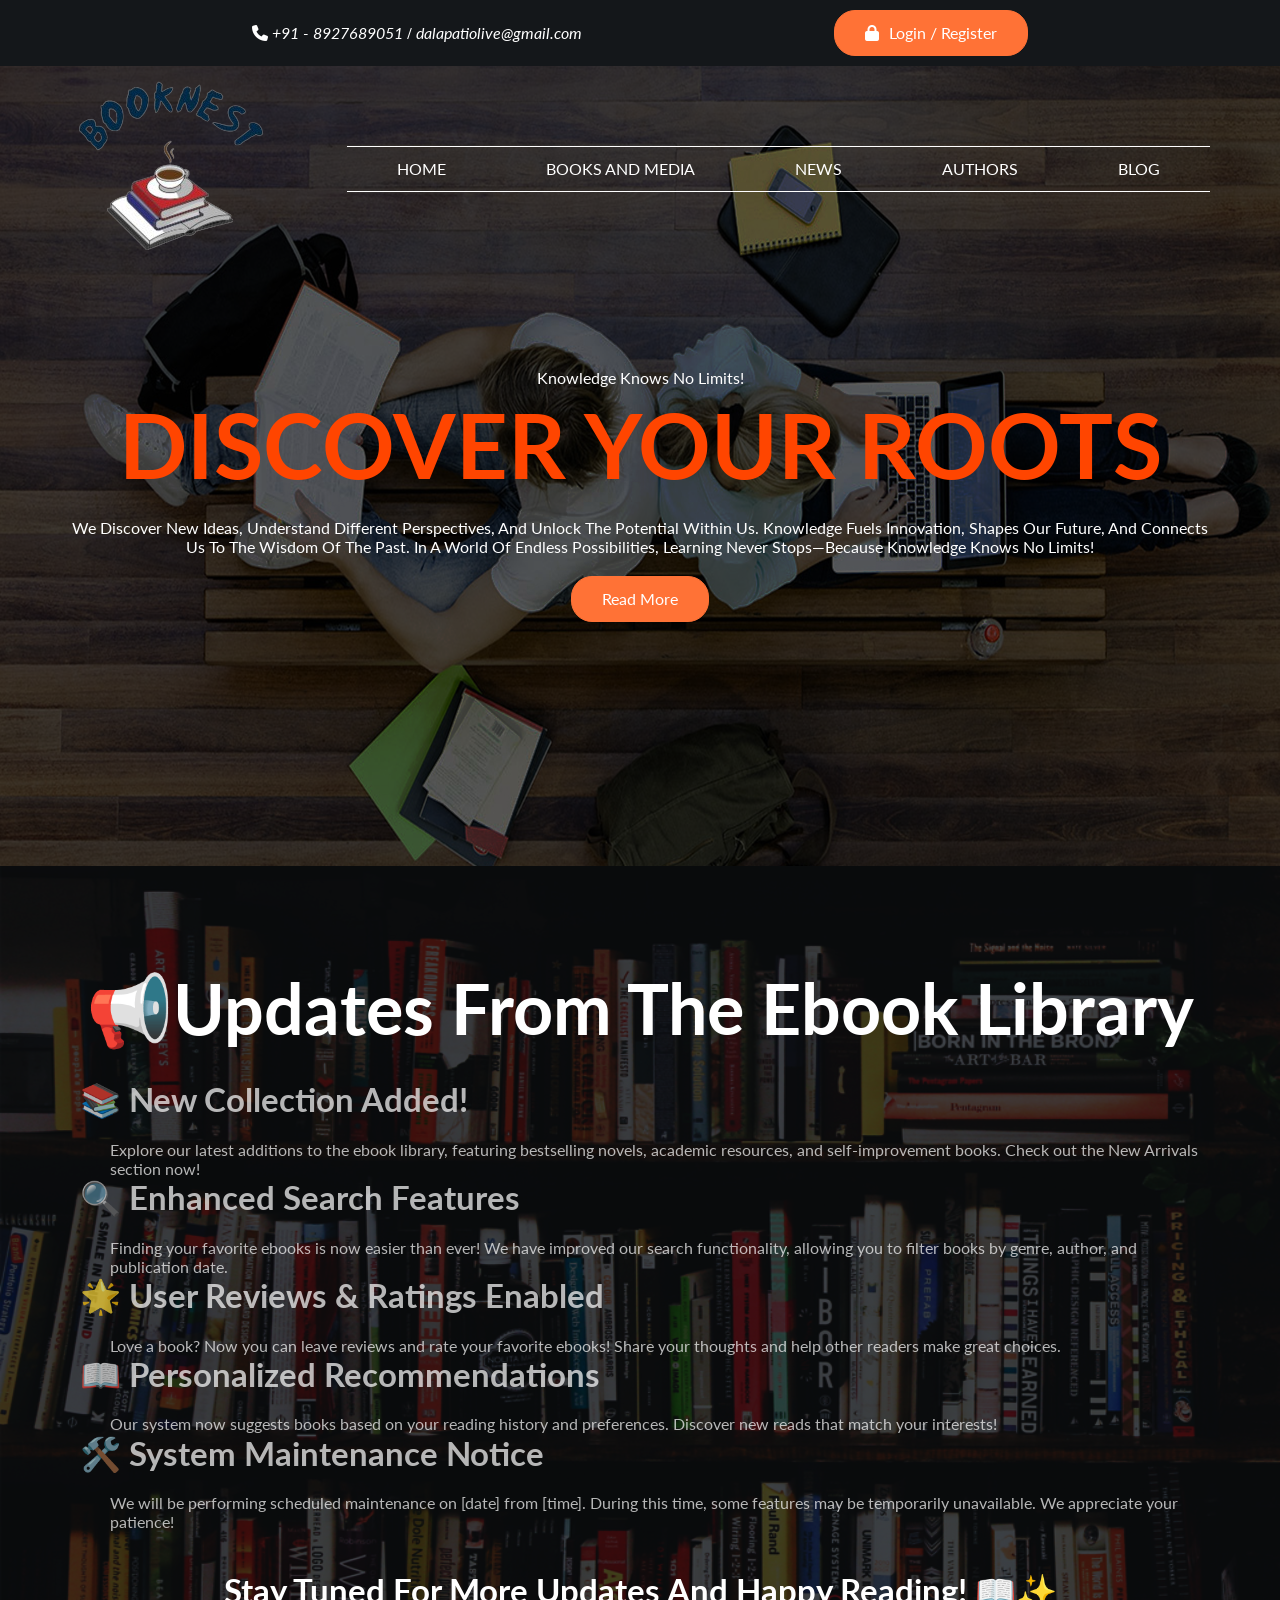
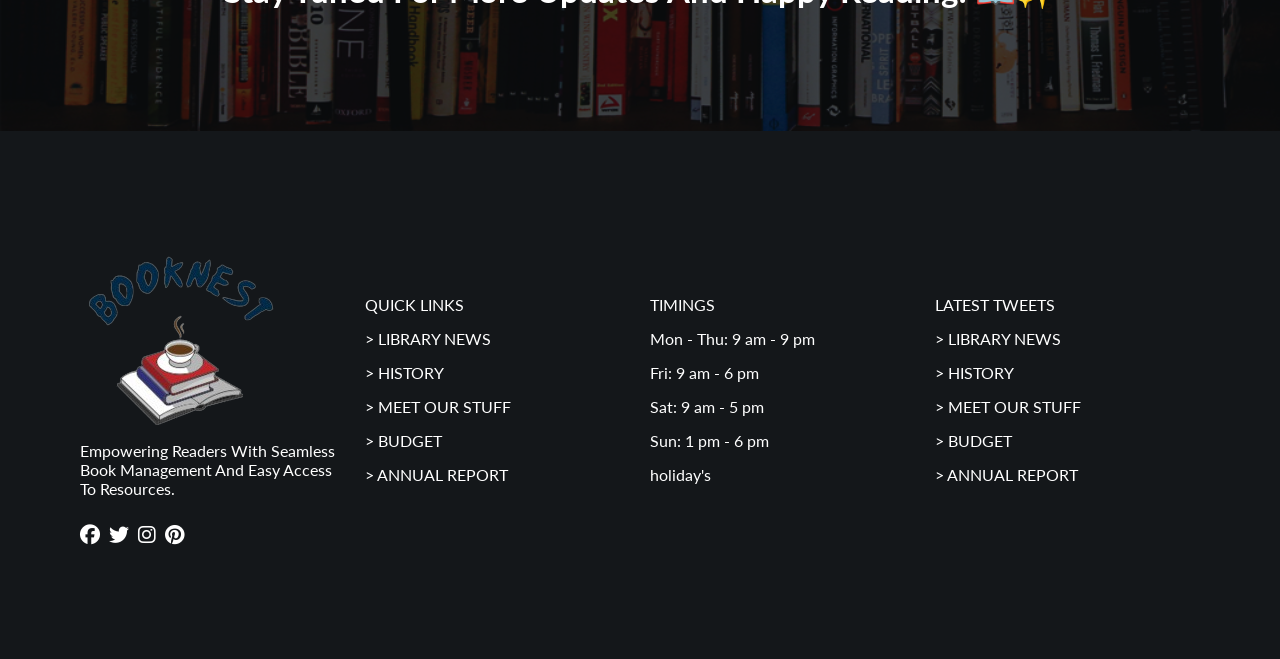
<file: news.html>
<!DOCTYPE html>
<html lang="en">
<head>
    <meta charset="UTF-8">
    <meta name="viewport" content="width=device-width, initial-scale=1.0">
    <title>News</title>
      <!--Google Fonts-->
      <link rel="preconnect" href="https://fonts.googleapis.com">
      <link rel="preconnect" href="https://fonts.gstatic.com" crossorigin>
      <link href="https://fonts.googleapis.com/css2?family=Grand+Hotel&family=Inder&family=Lato:ital,wght@0,100;0,300;0,400;0,700;0,900;1,100;1,300;1,400;1,700;1,900&family=Montserrat:ital,wght@0,100..900;1,100..900&family=Open+Sans:ital,wght@0,300..800;1,300..800&family=Oswald:wght@200..700&family=Poppins:ital,wght@0,100;0,200;0,300;0,400;0,500;0,600;0,700;0,800;0,900;1,100;1,200;1,300;1,400;1,500;1,600;1,700;1,800;1,900&family=Roboto:ital,wght@0,100;0,300;0,400;0,500;0,700;0,900;1,100;1,300;1,400;1,500;1,700;1,900&display=swap" rel="stylesheet">
      <!--Font-Aswm CDN-->
      <link rel="stylesheet" href="https://cdnjs.cloudflare.com/ajax/libs/font-awesome/6.7.2/css/all.min.css" integrity="sha512-Evv84Mr4kqVGRNSgIGL/F/aIDqQb7xQ2vcrdIwxfjThSH8CSR7PBEakCr51Ck+w+/U6swU2Im1vVX0SVk9ABhg==" crossorigin="anonymous" referrerpolicy="no-referrer" />
  <!--CSS links-->
  <link rel="stylesheet" href="./CSS/news.css">
</head>
<body>
    <!--header-top-StartS--------------->
    <div class="header-box">
        <address class="header-box-left">
            <a href="tel:8927689051"><i class="fa-solid fa-phone"></i> +91 - 8927689051</a>
            <a href="mailto:dalapatiolive@gmail.com" class="header-top-mail"><i class="fa-solid fa-envelope"></i> dalapatiolive@gmail.com</a>
        </address>
        <div class="nav-btn">
            <a href="./login.html" target="_blank" class="btn"><i class="fa-solid fa-lock" id="login-btn-icon"></i>Login / register</a>
        </div>

    </div>
    <!--header-top-endS--------------->
    <!--header-section Starts--------------->
    <header class="header-section">
        <div class="container">
            <nav class="nav">
                <a href="#" class="logo"><img src="./Assets/Images/SmallSquareLogoJpg-removebg-preview.png" alt="logo"></a>

                <ul class="nav-links">
                    <li><a href="/index.html">home</a></li>
                    <li><a href="/books.html" target="_blank">books and media</a></li>
                    <li><a href="/news.html" target="_blank">news</a></li>
                    <li><a href="/authors.html" target="_blank">authors</a></li>
                    <li><a href="/blog.html" target="_blank">blog</a></li>
                </ul>
            </nav>
        </div>
   </header>
    <!--header-section ends--------------->
    <main>
         <!--banner-Section-Starts------------------->
         <section class="banner-section">
            <div class="container">
                <div class="banner-section-child">
                    <span>knowledge knows no limits!</span>
                    <h1>discover your roots</h1>
                    <p>we discover new ideas, understand different perspectives, and unlock the potential within us. Knowledge fuels innovation, shapes our future, and connects us to the wisdom of the past. In a world of endless possibilities, learning never stops—because knowledge knows no limits!</p>
                    <!--id="banner-btn" for js onclick event listener  -->
                    <a href="#" class="btn" id="banner-btn">read more</a>
                </div>
            </div>
        </section>
        <!--banner-Section-ends------------------->
        <!--newS-Section Starts--------------------->
        <section class="news-section com-gap">
            <div class="container">
                <div class="news-section-child">
                    <h2>📢Updates from the Ebook Library</h2>
                    <div class="news-box">
                        <h3 class="heading-four">📚 New Collection Added!</h3>
                        <ul class="news-updates">
                            <li>Explore our latest additions to the ebook library, featuring bestselling novels, academic resources, and self-improvement books. Check out the New Arrivals section now!</li>
                        </ul>

                        <h3  class="heading-four">🔍 Enhanced Search Features</h3>
                        <ul class="news-updates">
                            <li>
                                Finding your favorite ebooks is now easier than ever! We have improved our search functionality, allowing you to filter books by genre, author, and publication date.
                            </li>
                        </ul>

                        <h3  class="heading-four">🌟 User Reviews & Ratings Enabled</h3>
                        <ul class="news-updates">
                            <li>
                                Love a book? Now you can leave reviews and rate your favorite ebooks! Share your thoughts and help other readers make great choices.
                            </li>
                        </ul>

                        <h3  class="heading-four">📖 Personalized Recommendations</h3>
                        <ul class="news-updates">
                            <li>
                                Our system now suggests books based on your reading history and preferences. Discover new reads that match your interests!
                            </li>
                        </ul>

                        <h3  class="heading-four">🛠️ System Maintenance Notice</h3>
                        <ul class="news-updates">
                            <li>
                                We will be performing scheduled maintenance on [date] from [time]. During this time, some features may be temporarily unavailable. We appreciate your patience!
                            </li>
                        </ul>
                    </div>
                    <h4>Stay tuned for more updates and happy reading! 📖✨</h4>
                </div>
            </div>
        </section>
        <!--newS-Section ends--------------------->
    </main>
      <!--footer-Section Starts--------------------->
   <footer class="footer-section">
    <div class="container">
        <div class="footer-section-child">
            <div class="footer-one">
                <a href="#" class="footer-logo"><img src="./Assets/Images/SmallSquareLogoJpg-removebg-preview.png" alt="footer-logo"></a>

                <p>Empowering readers with seamless book management and easy access to resources.</p>

                <div class="footer-icons">
                    <a href="https://www.facebook.com/" target="_blank"><i class="fa-brands fa-facebook"></i></a>
                    <a href="https://x.com/i/flow/login?lang=en" target="_blank"><i class="fa-brands fa-twitter"></i></a>
                    <a href="https://www.instagram.com/" target="_blank"><i class="fa-brands fa-instagram"></i></a>
                    <a href="https://in.pinterest.com/" target="_blank"><i class="fa-brands fa-pinterest"></i></a>
                </div>

                
            </div>

            <div class="footer-two">
                <div class="footer-headings">
                    quick links
                </div>

                <ul class="footer-links">
                    <li><a href="#">> library NewS</a></li>
                    <li><a href="#">> hiStory</a></li>
                    <li><a href="#">> meet our Stuff</a></li>
                    <li><a href="#">> budget</a></li>
                    <li><a href="#">> annual report</a></li>
                </ul>
            </div>
            <div class="footer-two">
                <div class="footer-headings">
                    timings
                </div>

                <ul class="footer-links">
                    <li>Mon - Thu: 9 am - 9 pm</li>
                    <li>Fri: 9 am - 6 pm</li>
                    <li>Sat: 9 am - 5 pm</li>
                    <li>Sun: 1 pm - 6 pm</li>
                    <li>holiday's</li>
                </ul>
            </div>
            <div class="footer-two">
                <div class="footer-headings">
                    latest tweetS
                </div>

                <ul class="footer-links">
                    <li><a href="#">> library NewS</a></li>
                    <li><a href="#">> hiStory</a></li>
                    <li><a href="#">> meet our Stuff</a></li>
                    <li><a href="#">> budget</a></li>
                    <li><a href="#">> annual report</a></li>
                </ul>
            </div>
        </div>
    </div>
</footer>
<!--footer-Section ends--------------------->
</body>
</html>
</file>
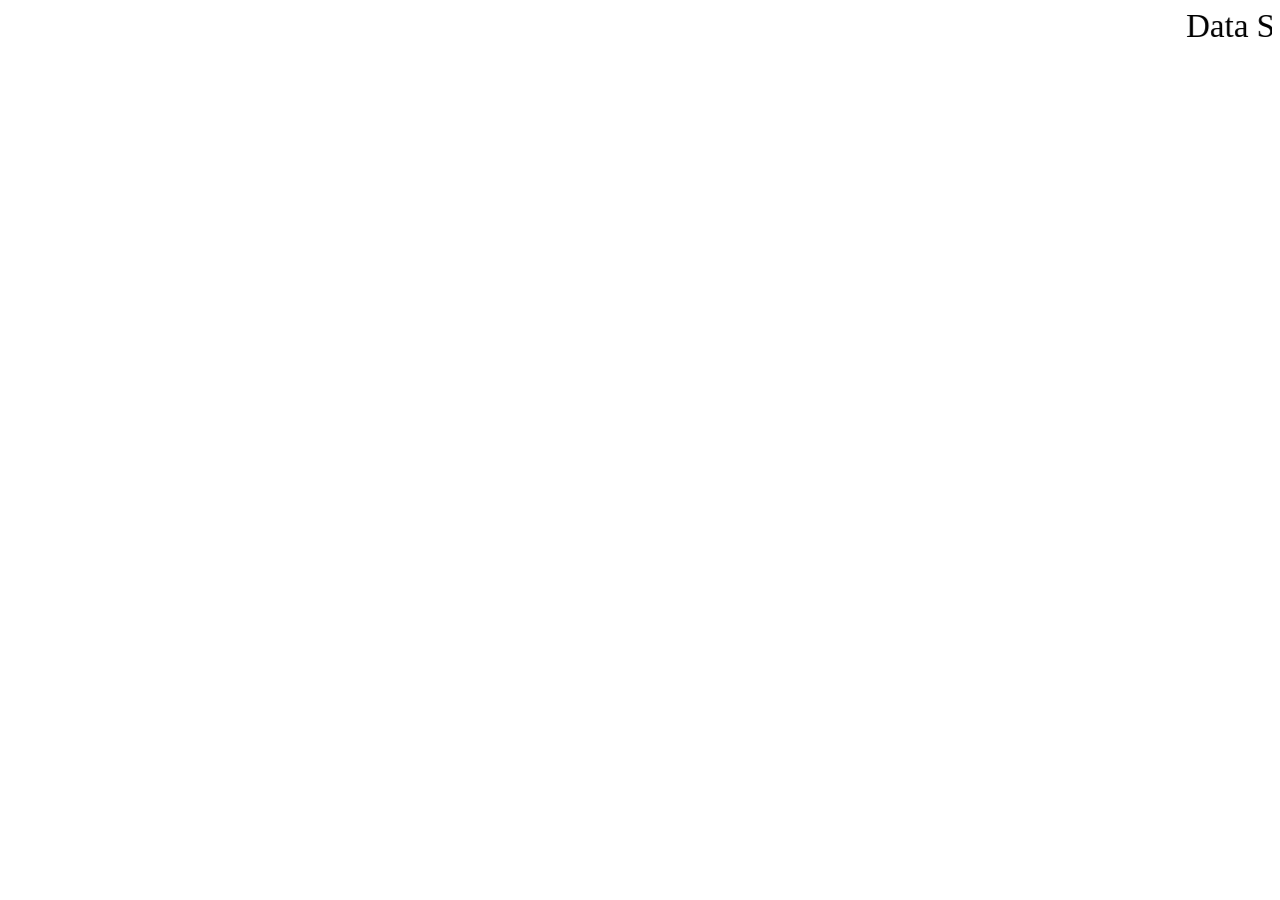
<file: nextIndex.html>
<!DOCTYPE html>
<html lang="en">
<head>
    <meta charset="UTF-8">
    <meta name="viewport" content="width=device-width, initial-scale=1.0">
    <!--CSS links-->
    <link rel="stylesheet" href="./CSS/data.css">
    <title>Save Data</title>
</head>
<body>
    <Marquee>Data Saved Succesccfully!</Marquee>
</body>
</html>
</file>
<file: CSS/authors.css>
/*Universal Selectors Starts---------------------*/
*{
    margin: 0;
    padding: 0;
    box-sizing: border-box;
    font-family: "Lato", sans-serif;
}
html,body{
    overflow-x: hidden;
}
body{
    line-height: 1.5;
}
.container{
    max-width: 1170px;
    width: 100%;
    margin: 0 auto;
    padding: 0 15px;
}
.com-gap{
    padding: 100px 0;
}
li{
    list-style: none;
}
a{
    text-decoration: none;
}
section img{
    height: 100%;
    width: 100%;
    object-fit: cover;
  
}
img{
    max-width: 100%;
}
h1,.heading-one{
    font-size: 90px;
    line-height: 1.2;
    text-transform: capitalize;
    margin: 0 0 20px;
}
h2,.heading-two{
    font-size: 70px;
    line-height: 1.2;
    text-transform: capitalize;
    margin: 0 0 20px;
}
h3,.heading-three{
    font-size: 55px;
    line-height: 1.2;
    text-transform: capitalize;
    margin: 0 0 20px;
}
h4,.heading-four{
    font-size: 33px;
    line-height: 1.2;
    text-transform: capitalize;
    margin: 0 0 20px;
}
h5,.heading-five{
    font-size: 28px;
    line-height: 1.2;
    text-transform: capitalize;
    margin: 0 0 20px;

}
h6,.heading-six{
    font-size: 20px;
    text-transform: capitalize;
    line-height: 1.2;
    margin: 0 0 20px;
}
span{
    /* color: var(--orange); */
}
p{
    text-transform: capitalize;
    font-size: 16px;
    line-height: 1.2;
    margin: 0 0 20px;
}
:root{
    --white:#fff;
    --orange:#FF7236;
    --whatsapp-green:#25D366;
    --facebook-color:#1877F2;
    --twitter-color:#14171A;
    --google-color:	#d62d20;
    --instagram-color: #962fbf;
    --linkedin-color: #0077B5;
    --youtube-color: #FF0000;
    --navy-blue:#162242;
    --deep-green:#84BB45;
}
.btn{
    display: inline-block;
    padding: 10px 30px;
    background-color: var(--orange);
    color: var(--white);
    border-radius: 21px;
    text-transform: capitalize;
    font-size: 16px;
    border: 1px solid var(--orange);
    
}
.btn:hover{
    background-color: var(--white);
    color: var(--orange);
}
/*Universal Selectors ends---------------------*/
/*header-top-StartS-------------------------------*/
.header-box{
    display: flex;
    flex-wrap: wrap;
    align-items: center;
    justify-content: space-evenly;
    background-color: var(--twitter-color);
    padding: 10px 0;
}
.header-top-mail ::before{
    content: "/";
}
.header-box-left a{
    color: var(--white);
}
.header-box-left a:hover{
    color: var(--orange);
}
#login-btn-icon{
    padding-right: 10px;
}
/*header-top-endsS------------------*/
/*header-section Starts--------------------*/
.header-box{
    display: flex;
    flex-wrap: wrap;
    align-items: center;
    justify-content: space-evenly;
    background-color: var(--twitter-color);
    padding: 10px 0;
}
.header-top-mail ::before{
    content: "/";
}
.header-box-left a{
    color: var(--white);
}
.header-box-left a:hover{
    color: var(--orange);
}
#login-btn-icon{
    padding-right: 10px;
}
/*header-top-endsS------------------*/
/*header-section Starts--------------------*/
.header-section{
    /* padding: 30px 0; */
    /* background-color: aqua; */
    position: absolute;
    width: 100%;
}
.logo{
    display: block;
}
/*nav-Starts---------*/
.nav{
    display: flex;
    flex-wrap: wrap;
    align-items: center;
    justify-content: space-evenly;
}
.nav-links{
    display: flex;
    flex-wrap: wrap;
    border-top:1px solid var(--white);
    border-bottom: 1px solid var(--white);
    padding: 10px 0;
}
.nav-links li{
    margin: 0 30px;
}
.nav-links li a{
    display: inline-block;
    text-transform: uppercase;
    color: var(--white);
}
.nav-links li a:hover{
    color: var(--orange);
}
/*header-section ends--------------------*/
/*banner-Section Starts------------------*/
.banner-section{
    min-height: calc(100vh - 100px);
    background-image: url(/Assets/Images/banner.jpg);
    background-position: center center;
    background-repeat: no-repeat;
    background-size: 100% 100%;
    background-color: rgba(30, 28, 28, 0.717);
    background-blend-mode: color-burn;
    padding: 300px 0 100px 0;
    
}
.banner-section-child{
    color: var(--white);
    text-transform: capitalize;
    text-align: center;
    }
    
    .banner-section-child h1{
    color: orangered;
    text-transform: uppercase;
    }
    .banner-section-child p{
    font-size: 16px;
    line-height: 1.2;
    margin-bottom: 20px;
    }
/*banner-Section ends------------------*/

/*authors-Section Starts------------------*/
.authors-section{
    background-color: var(--twitter-color);
    background-image: url(/Assets/Images/welcome-img-home-v3.jpg);
    background-position: center center;
    background-repeat: no-repeat;
    background-size: 100% 100%;
    background-blend-mode: soft-light;
}
.authors-section h2{
    text-align: center;
    text-transform: uppercase;
    color: var(--orange);
    /* border-bottom: 3px solid var(--white); */
}
.authors{
    display: grid;
    grid-template-columns: repeat(3,1fr);
    row-gap: 30px;
    column-gap: 10px;
}
/* .author-one{
    max-width: 500px;
} */

.author-one-image figure img{
    display: block;
}
/* .author-one-image figure{
    height: auto;
}
.author-one-image{
    height: auto;
} */

.author-one-details{
    /* background-color: var(--orange); */
    text-align: center;
    color: var(--white);
}

.author-one-details span{
    margin-bottom: 10px;
}

.author-links i{
    margin-right: 10px;
    color: var(--white);
}
.author-one:hover{
    position: relative;
    z-index: 3;
    background-color: var(--orange);
    box-shadow: 10px 10px 10px;
}
/*authors-Section ends------------------*/

/*follow-us-Section Starts----------------------*/
.follow-us-child {
    text-align: center;

}
.follow-us-child h2{
    text-transform: uppercase;
}
.follow-us-child h2,p{
    margin-bottom: 30px;
    
}

.follow-us-child p{
    line-height: 1.1;
    font-size: 16px;
}
.social-links{
    /* display: grid;
    grid-template-columns: repeat(1,1fr); */
    display: flex;
    flex-wrap: wrap;
    align-items: center;
    justify-content: center;
    
}
.social-link{
    display: inline-block;
    padding: 77px;
    color: var(--white);
    font-size: 33px;

}

/*facebook*/
.link-one{
    background-color: var(--facebook-color);
    font-size: 33px;
    color: #fff;
} 
.link-one:hover{
    background-color: var(--white);
    color: var(--facebook-color) ;
    transition: 0.3s;
}
/*twitter*/
.link-two{
    background-color: var(--twitter-color);
}
.link-two:hover{
    background-color: var(--white);
    color: var(--twitter-color);
    transition: 0.3s;
}
/*google*/
.link-three{
    background-color: var(--google-color);
}
.link-three:hover{
    background-color: var(--white);
    color: var(--google-color);
    transition: 0.3s;
}
/*instagram*/
.link-four{
    background-color: var(--instagram-color);
}
.link-four:hover{
    background-color: var(--white);
    color: var(--instagram-color);
    transition: 0.3s;
}

/*linkedin*/
.link-five{
    background-color: var(--linkedin-color);
}
.link-five:hover{
    background-color: var(--white);
    color: var(--linkedin-color);
    transition: 0.3s;
}
/*youtube*/
.link-six{
    background-color: var(--youtube-color);
}
.link-six:hover{
    background-color: var(--white);
    color: var(--youtube-color);
    transition: 0.3s;
}


/*follow-us-Section ends----------------------*/
/*footer-Section Starts----------------------*/
.footer-section{
    background-color: var(--twitter-color);
    padding: 100px 0;
}
.footer-section-child{
    color: var(--white);
    display: flex;
    flex-wrap: wrap;
    align-items: center;
    justify-content: space-between;
}
.footer-headings{
    text-transform: uppercase;
    color: var(--white);
    margin-bottom: 10px;
}
.footer-one,.footer-two{
    width: 25%;
    padding: 10px;
}
.footer-icons a{
    color: var(--white);
    margin-right: 5px;
    font-size: 20px;
}
.footer-icons a:hover{
    color: var(--orange);
}
.footer-one p{
    /* width:77%; */

}
.footer-logo img{
    display: block;
}
.footer-logo{
    height: 100%;
}

.footer-links li{
    margin-bottom: 10px;
}
.footer-links li a{
    color: var(--white);
    display: inline-block;
    text-transform: uppercase;
}
.footer-links li a:hover{
    color: var(--orange);
    transition: 0.3s;
    /* text-transform: uppercase; */
    
}
/*footer-Section ends----------------------*/















/*media-querieS--------------------------*/
/*media-querieS--------------------------*/
/*media-querieS--------------------------*/
/*media-querieS--------------------------*/
/*media-querieS--------------------------*/
/*media-querieS--------------------------*/


@media (min-width: 320px) and (max-width: 575.98px) { 
    /*header-top Starts--------------*/
    .header-box-left{
        margin-bottom: 20px;
    }
    /*header-top ends--------------*/
    /*header-Section-Starts--------------*/
    .nav{
        justify-content: space-evenly;
    }
    .nav-links li{
        margin-right: 0 15px;
        padding: 5px 0;
        text-align: center;
    }
    .nav-links{
        /* justify-content: space-evenly; */
        flex-direction: column;
    } 
    .logo{
        width: 100%;
        display: flex;
        justify-content: center;
        align-items: center;
    }
    /*header-Serction-EndS------------*/
    /*banner-Section Starts----------------*/
    .banner-section{
        padding: 510px 0 100px 0;
     }
    .banner-section-child h1{
        font-size: 33px;
       
    }
    /*banner-Section ends-------------------*/
    /*authors-Section Starts------------------*/
    .authors{
        grid-template-columns: repeat(1,1fr);
       
    }
     /*authors-Section Starts------------------*/
        /*footer-section Starts------------*/
        .footer-section{
            padding: 30px 0;
          }
          .footer-one,.footer-two{
            width: 100%;
            display: flex;
            flex-direction: column;
            align-items: center;
            justify-content: center;
        }
        .footer-one p{
            text-align: center;
        }
        .footer-headings{
            font-size: 20px;
        }
    /*footer-section ends------------*/ 
     
   
}
@media (min-width: 576px) and (max-width: 767.98px) { 
    /*header-Section-Starts--------------*/
    .logo{
        width: 175px;
    }
    .nav{
        justify-content: space-evenly;
    }
    .nav-links li{
        margin-right: 0 30px;
        padding: 5px 0;
    }
    .nav-links{
        justify-content: space-evenly;
    } 
    /*header-Section-ends--------------*/
    /*banner-Section Starts----------------*/
    .banner-section{
        min-height: calc(100vh - 100px);
        display: flex;
        justify-content: center;
        align-items: center;
    }
    .banner-section-child h1{
        font-size: 55px;
    }
    /*banner-Section ends-------------------*/
     /*authors-Section Starts------------------*/
     .authors{
        grid-template-columns: repeat(1,1fr);
       
    }
     /*authors-Section ends------------------*/
         /*footer-section Starts------------*/
         .footer-section{
            padding: 50px 0;
          }
          .footer-one,.footer-two{
            width: 50%;
            display: flex;
            flex-direction: column;
            align-items: center;
            justify-content: center;
        }
        .footer-one p{
            text-align: center;
        }
        .footer-headings{
            font-size: 20px;
        }
    /*footer-section ends------------*/
    
     
}
@media (min-width: 768px) and (max-width: 991.98px) { 
    /*header-Section-Starts--------------*/
    .nav{
        justify-content: space-evenly;
    }

    .nav-links{
        justify-content: space-evenly;
    } 
    /*header-Section-ends--------------*/
    /*banner-Section Starts----------------*/
    .banner-section{
        min-height: calc(100vh - 100px);
        display: flex;
        justify-content: center;
        align-items: center;
    }
    .banner-section-child h1{
        font-size: 66px;
    }
    /*banner-Section ends-------------------*/
    /* .author-one{
        max-width: 400px;
    }
    */
     /*authors-Section Starts------------------*/
     .authors{
        grid-template-columns: repeat(2,1fr);
    }
     /*authors-Section ends------------------*/
         /*footer-section Starts------------*/
         .footer-section{
            padding: 70px 0;
          }
          .footer-one,.footer-two{
            width: 50%;
            display: flex;
            flex-direction: column;
            align-items: center;
            justify-content: center;
        }
        .footer-one p{
            text-align: center;
        }
        .footer-headings{
            font-size: 20px;
        }
    /*footer-section ends------------*/
    
}
@media (min-width: 992px) and (max-width: 1199.98px) { 
    /*header-Section-Starts--------------*/
    .nav{
        justify-content: space-evenly;
    }
    /*header-Section-ends--------------*/
    /*banner-Section Starts-------------------*/
    .banner-section-child h1{
        font-size: 79px;
    }

    /*banner-Section ends-------------------*/
    /*authorS-Section-Starts---------------------*/
    .authors{
        grid-template-columns: repeat(2,1fr);
    }
    /* .author-one{
        max-width: 450px;
    } */
    /*authorS-Section-ends---------------------*/
        /*footer-section Starts------------*/
        .footer-one,.footer-two{
            width: 50%;
            display: flex;
            flex-direction: column;
            align-items: center;
            justify-content: center;
        }
        .footer-one p{
            text-align: center;
        }
        .footer-headings{
            font-size: 20px;
        }
    /*footer-section ends------------*/
}
@media (min-width: 1200px) and (max-width: 1399.98px) { ... }
</file>
<file: CSS/blog.css>
/*Universal Selectors Starts---------------------*/
*{
    margin: 0;
    padding: 0;
    box-sizing: border-box;
    font-family: "Lato", sans-serif;
}
html,body{
    overflow-x: hidden;
}
body{
    line-height: 1.5;
}
.container{
    max-width: 1170px;
    width: 100%;
    margin: 0 auto;
    padding: 0 15px;
}
.com-gap{
    padding: 100px 0;
}
li{
    list-style: none;
}
a{
    text-decoration: none;
}
section img{
    height: 100%;
    width: 100%;
    object-fit: cover;
  
}
img{
    max-width: 100%;
}
h1,.heading-one{
    font-size: 90px;
    line-height: 1.2;
    text-transform: capitalize;
    margin: 0 0 20px;
}
h2,.heading-two{
    font-size: 70px;
    line-height: 1.2;
    text-transform: capitalize;
    margin: 0 0 20px;
}
h3,.heading-three{
    font-size: 55px;
    line-height: 1.2;
    text-transform: capitalize;
    margin: 0 0 20px;
}
h4,.heading-four{
    font-size: 33px;
    line-height: 1.2;
    text-transform: capitalize;
    margin: 0 0 20px;
}
h5,.heading-five{
    font-size: 28px;
    line-height: 1.2;
    text-transform: capitalize;
    margin: 0 0 20px;

}
h6,.heading-six{
    font-size: 20px;
    text-transform: capitalize;
    line-height: 1.2;
    margin: 0 0 20px;
}
span{
    /* color: var(--orange); */
}
p{
    text-transform: capitalize;
    font-size: 16px;
    line-height: 1.2;
    margin: 0 0 20px;
}
:root{
    --white:#fff;
    --orange:#FF7236;
    --whatsapp-green:#25D366;
    --facebook-color:#1877F2;
    --twitter-color:#14171A;
    --google-color:	#d62d20;
    --instagram-color: #962fbf;
    --linkedin-color: #0077B5;
    --youtube-color: #FF0000;
    --navy-blue:#162242;
    --deep-green:#84BB45;
}
.btn{
    display: inline-block;
    padding: 10px 30px;
    background-color: var(--orange);
    color: var(--white);
    border-radius: 21px;
    text-transform: capitalize;
    font-size: 16px;
    border: 1px solid var(--orange);
    
}
.btn:hover{
    background-color: var(--white);
    color: var(--orange);
}
/*Universal Selectors ends---------------------*/
/*header-top-StartS-------------------------------*/
.header-box{
    display: flex;
    flex-wrap: wrap;
    align-items: center;
    justify-content: space-evenly;
    background-color: var(--twitter-color);
    padding: 10px 0;
}
.header-top-mail ::before{
    content: "/";
}
.header-box-left a{
    color: var(--white);
}
.header-box-left a:hover{
    color: var(--orange);
}
#login-btn-icon{
    padding-right: 10px;
}
/*header-top-endsS------------------*/
/*header-section Starts--------------------*/
.header-section{
    position: absolute;
    width: 100%;
}
.nav{
    display: flex;
    flex-wrap: wrap;
    align-items: center;
    justify-content: space-evenly;
}
.nav-links{
    display: flex;
    flex-wrap: wrap;
    border-top:1px solid var(--white);
    border-bottom: 1px solid var(--white);
    padding: 10px 0;
}
.nav-links li{
    margin: 0 30px;
}
.nav-links li a{
    display: inline-block;
    text-transform: uppercase;
    color: var(--white);
}
.nav-links li a:hover{
    color: var(--orange);
}
/*header-section ends--------------------*/
/*banner-Section-Starts---------------------*/
.banner-section{
    min-height: calc(100vh - 100px);
    background-image: url(/Assets/Images/banner.jpg);
    background-position: center center;
    background-repeat: no-repeat;
    background-size: 100% 100%;
    background-color: rgba(30, 28, 28, 0.717);
    background-blend-mode: color-burn;
    padding: 300px 0 100px 0
}
.banner-section-child{
    color: var(--white);
    text-transform: capitalize;
    text-align: center;
}

.banner-section-child h1{
    color: orangered;
    text-transform: uppercase;
}
/*banner-Section-ends---------------------*/
/*blog-Section Starts-----------------*/
.blog-section{
    background-color: var(--navy-blue);
}
.blog-section-child h2{
    color: var(--white);
    text-align: center;
    text-transform: capitalize;
}
.blog-box{
    color: var(--white);
    background-color: gray;
    border-radius: 30px;
    padding: 10px;
    /* opacity: 60% ; */

}
dt{
    font-size: 20px;
    line-height: 1.2;
    margin: 20px 0 10px 0;
}
dd{
    font-size: 16px;
    line-height: 1.2;
    text-align: justify;
    margin-left: 30px;
}
/*blog-Section ends-----------------*/
/*footer-Section Starts----------------------*/
.footer-section{
    background-color: var(--twitter-color);
    padding: 100px 0;
}
.footer-section-child{
    color: var(--white);
    display: flex;
    flex-wrap: wrap;
    align-items: center;
    justify-content: space-between;
}
.footer-headings{
    text-transform: uppercase;
    color: var(--white);
    margin-bottom: 10px;
}
.footer-one,.footer-two{
    width: 25%;
    padding: 10px;
}
.footer-icons a{
    color: var(--white);
    margin-right: 5px;
    font-size: 20px;
}
.footer-icons a:hover{
    color: var(--orange);
}
.footer-one p{
    /* width:77%; */

}
.footer-logo img{
    display: block;
}
.footer-logo{
    height: 100%;
}

.footer-links li{
    margin-bottom: 10px;
}
.footer-links li a{
    color: var(--white);
    display: inline-block;
    text-transform: uppercase;
}
.footer-links li a:hover{
    color: var(--orange);
    transition: 0.3s;
    /* text-transform: uppercase; */
    
}
/*footer-Section ends----------------------*/





/*media-querieS--------------------------*/
/*media-querieS--------------------------*/
/*media-querieS--------------------------*/
/*media-querieS--------------------------*/
/*media-querieS--------------------------*/
/*media-querieS--------------------------*/


@media (min-width: 320px) and (max-width: 575.98px) { 
    /*header-top Starts--------------*/
    .header-box-left{
        margin-bottom: 20px;
    }
    /*header-top ends--------------*/
    /*header-Section-Starts--------------*/
    .nav{
        justify-content: space-evenly;
    }
    .nav-links li{
        margin-right: 0 15px;
        padding: 5px 0;
        text-align: center;
    }
    .nav-links{
        /* justify-content: space-evenly; */
        flex-direction: column;
    } 
    .logo{
        width: 100%;
        display: flex;
        justify-content: center;
        align-items: center;
    }
    /*header-Serction-EndS------------*/
    /*banner-Section Starts----------------*/
    
    .banner-section{
        padding: 510px 0 100px 0;
     }
     .banner-section-child h1{
        font-size: 33px;
    }
    /*banner-Section ends-------------------*/
     /*blog-Section-Starts--------------------*/
     .blog-section-child h2{
        font-size: 40px;
    }
     dt{
        text-align: center;
    }
    dd{
        text-align: left;
    }
    /*blog-Section-ends--------------------*/
    /*footer-section Starts------------*/
        .footer-section{
            padding: 30px 0;
          }
          .footer-one,.footer-two{
            width: 100%;
            display: flex;
            flex-direction: column;
            align-items: center;
            justify-content: center;
        }
        .footer-one p{
            text-align: center;
        }
        .footer-headings{
            font-size: 20px;
        }
    /*footer-section ends------------*/
}
@media (min-width: 576px) and (max-width: 767.98px) { 
    /*header-Section-Starts--------------*/
    .nav{
        justify-content: space-evenly;
    }
    .nav-links li{
        margin-right: 0 30px;
        padding: 5px 0;
    }
    .nav-links{
        justify-content: space-evenly;
    } 
    /*header-Section-ends--------------*/
    /*banner-Section Starts----------------*/
    .banner-section-child h1{
        font-size: 55px;
    }
    /*banner-Section ends-------------------*/
     /*blog-Section-Starts--------------------*/
     .blog-section-child h2{
        font-size: 45px;
    }
     dt{
        text-align: center;
    }
    dd{
        text-align: left;
    }
    /*blog-Section-ends--------------------*/
    /*footer-section Starts------------*/
        .footer-section{
            padding: 50px 0;
          }
          .footer-one,.footer-two{
            width: 50%;
            display: flex;
            flex-direction: column;
            align-items: center;
            justify-content: center;
        }
        .footer-one p{
            text-align: center;
        }
        .footer-headings{
            font-size: 20px;
        }
    /*footer-section ends------------*/
}
@media (min-width: 768px) and (max-width: 991.98px) { 
    /*header-Section-Starts--------------*/
    .nav{
        justify-content: space-evenly;
    }

    .nav-links{
        justify-content: space-evenly;
    } 
    /*header-Section-ends--------------*/
    /*banner-Section Starts----------------*/
    .banner-section-child h1{
        font-size: 66px;
    }
    /*banner-Section ends-------------------*/
     /*blog-Section-Starts--------------------*/
     .blog-section-child h2{
        font-size: 50px;
    }
     dt{
        text-align: center;
    }
    dd{
        text-align: left;
    }
    /*blog-Section-ends--------------------*/
    /*footer-section Starts------------*/
        .footer-section{
            padding: 70px 0;
          }
          .footer-one,.footer-two{
            width: 50%;
            display: flex;
            flex-direction: column;
            align-items: center;
            justify-content: center;
        }
        .footer-one p{
            text-align: center;
        }
        .footer-headings{
            font-size: 20px;
        }
    /*footer-section ends------------*/
}
@media (min-width: 992px) and (max-width: 1199.98px) { 
    /*header-Section-Starts--------------*/
    .nav{
        justify-content: space-evenly;
    }
    /*header-Section-ends--------------*/
    /*banner-Section Starts-------------------*/
    .banner-section-child h1{
        font-size: 79px;
    }
    /*banner-Section ends-------------------*/
    /*blog-Section-Starts--------------------*/
    .blog-section-child h2{
        font-size: 57px;
    }
    dt{
        text-align: center;
    }
    dd{
        text-align: left;
    }
    /*blog-Section-ends--------------------*/
    /*footer-section Starts------------*/
        .footer-one,.footer-two{
            width: 50%;
            display: flex;
            flex-direction: column;
            align-items: center;
            justify-content: center;
        }
        .footer-one p{
            text-align: center;
        }
        .footer-headings{
            font-size: 20px;
        }
    /*footer-section ends------------*/
}
@media (min-width: 1200px) and (max-width: 1399.98px) { ... }
</file>
<file: CSS/books.css>
/*Universal Selectors Starts---------------------*/
*{
    margin: 0;
    padding: 0;
    box-sizing: border-box;
    font-family: "Lato", sans-serif;
}
html,body{
    overflow-x: hidden;
}
body{
    line-height: 1.5;
}
.container{
    max-width: 1170px;
    width: 100%;
    margin: 0 auto;
    padding: 0 15px;
}
.com-gap{
    padding: 100px 0;
}
li{
    list-style: none;
}
a{
    text-decoration: none;
}
section img{
    height: 100%;
    width: 100%;
    object-fit: cover;
  
}
img{
    max-width: 100%;
}
h1,.heading-one{
    font-size: 90px;
    line-height: 1.2;
    text-transform: capitalize;
    margin: 0 0 20px;
}
h2,.heading-two{
    font-size: 70px;
    line-height: 1.2;
    text-transform: capitalize;
    margin: 0 0 20px;
}
h3,.heading-three{
    font-size: 55px;
    line-height: 1.2;
    text-transform: capitalize;
    margin: 0 0 20px;
}
h4,.heading-four{
    font-size: 33px;
    line-height: 1.2;
    text-transform: capitalize;
    margin: 0 0 20px;
}
h5,.heading-five{
    font-size: 28px;
    line-height: 1.2;
    text-transform: capitalize;
    margin: 0 0 20px;

}
h6,.heading-six{
    font-size: 20px;
    text-transform: capitalize;
    line-height: 1.2;
    margin: 0 0 20px;
}
span{
    /* color: var(--orange); */
}
p{
    text-transform: capitalize;
    font-size: 16px;
    line-height: 1.2;
    margin: 0 0 20px;
}
:root{
    --white:#fff;
    --orange:#FF7236;
    --whatsapp-green:#25D366;
    --facebook-color:#1877F2;
    --twitter-color:#14171A;
    --google-color:	#d62d20;
    --instagram-color: #962fbf;
    --linkedin-color: #0077B5;
    --youtube-color: #FF0000;
    --navy-blue:#162242;
    --deep-green:#84BB45;
    --silver: #C0C0C0;
}
.btn{
    display: inline-block;
    padding: 10px 30px;
    background-color: var(--orange);
    color: var(--white);
    border-radius: 21px;
    text-transform: capitalize;
    font-size: 16px;
    border: 1px solid var(--orange);
    
}
.btn:hover{
    background-color: var(--white);
    color: var(--orange);
}
/*Universal Selectors ends---------------------*/
/*header-top-StartS-------------------------------*/
.header-box{
    display: flex;
    flex-wrap: wrap;
    align-items: center;
    justify-content: space-evenly;
    background-color: var(--twitter-color);
    padding: 10px 0;
}
.header-top-mail ::before{
    content: "/";
}
.header-box-left a{
    color: var(--white);
}
.header-box-left a:hover{
    color: var(--orange);
}
#login-btn-icon{
    padding-right: 10px;
}
/*header-top-endsS------------------*/
/*header-section Starts------------------*/
.header-section{
    /* padding: 30px 0; */
    /* background-color: aqua; */
    position: absolute;
    width: 100%;
}
.logo{
    display: block;
}
/*nav-Starts---------*/
.nav{
    display: flex;
    flex-wrap: wrap;
    align-items: center;
    justify-content: space-between;
}
.nav-links{
    display: flex;
    flex-wrap: wrap;
    border-top:1px solid var(--white);
    border-bottom: 1px solid var(--white);
    padding: 10px 0;
}
.nav-links li{
    margin: 0 50px;
}
.nav-links li a{
    display: inline-block;
    text-transform: uppercase;
    color: var(--white);
}
.nav-links li a:hover{
    color: var(--orange);
}
/*header-section ends--------------------*/
.banner-section{
    min-height: calc(100vh - 100px);
    background-image: url(/Assets/Images/banner.jpg);
    background-position: center center;
    background-repeat: no-repeat;
    background-size: 100% 100%;
    background-color: rgba(30, 28, 28, 0.717);
    background-blend-mode: color-burn;
    padding: 300px 0 100px 0;

}
.banner-section-child{
color: var(--white);
text-transform: capitalize;
text-align: center;
}

.banner-section-child h1{
color: orangered;
text-transform: uppercase;
}
.banner-section-child p{
font-size: 16px;
line-height: 1.2;
margin-bottom: 20px;
}
/*banner-Section-ends---------------------*/
/*book-Section-Starts----------------------*/
.books-section{
    background-image: url(/Assets/Images/welcome-img-home-v3.jpg);
    background-position: center center;
    background-repeat: no-repeat;
    background-size: 100% 100%;
    background-color: var(--twitter-color);
    background-blend-mode:soft-light ;
}
.books-section-child h2,h4{
    color: var(--white);
    text-align: center;
}

.books-box{
    background-color: var(--navy-blue);
    padding: 10px;
    opacity: 70%;
    border-radius: 30px;
    margin-bottom: 30px;
}
.books-updates li, h3{
    color: var(--white);
}
.books-updates li{
    line-height: 1.2;
    font-size: 16px;
    margin-bottom: 10px;
    margin-left: 50px;
}
/*book-Section-ends----------------------*/

/*footer-Section Starts----------------------*/
.footer-section{
    background-color: var(--twitter-color);
    padding: 100px 0;
}
.footer-section-child{
    color: var(--white);
    display: flex;
    flex-wrap: wrap;
    align-items: center;
    justify-content: space-between;
}
.footer-headings{
    text-transform: uppercase;
    color: var(--white);
    margin-bottom: 10px;
}
.footer-one,.footer-two{
    width: 25%;
    padding: 10px;
}
.footer-icons a{
    color: var(--white);
    margin-right: 5px;
    font-size: 20px;
}
.footer-icons a:hover{
    color: var(--orange);
}
.footer-one p{
    /* width:77%; */

}
.footer-logo img{
    display: block;
}
.footer-logo{
    height: 100%;
}

.footer-links li{
    margin-bottom: 10px;
}
.footer-links li a{
    color: var(--white);
    display: inline-block;
    text-transform: uppercase;
}
.footer-links li a:hover{
    color: var(--orange);
    transition: 0.3s;
    /* text-transform: uppercase; */
    
}
/*footer-Section ends----------------------*/








/*media-querieS--------------------------*/
/*media-querieS--------------------------*/
/*media-querieS--------------------------*/
/*media-querieS--------------------------*/
/*media-querieS--------------------------*/
/*media-querieS--------------------------*/


@media (min-width: 320px) and (max-width: 575.98px) { 
    /*header-top Starts--------------*/
    .header-box-left{
        margin-bottom: 20px;
    }
    /*header-top ends--------------*/
    /*header-Section-Starts--------------*/
    .nav{
        justify-content: space-evenly;
    }
    .nav-links li{
        margin-bottom: 10px;
        padding: 5px 0;
        text-align: center;
    }
    .nav-links{
        /* justify-content: space-evenly; */
        flex-direction: column;
    } 
    .logo{
        width: 100%;
        display: flex;
        justify-content: center;
        align-items: center;
    }
    /*header-Serction-EndS------------*/
    /*banner-Section Starts----------------*/
    .banner-section{
        padding: 470px 0 100px 0;
     }
     .banner-section-child h1{
        font-size: 33px;
    }
    /*banner-Section ends-------------------*/
      /*newS-Section Starts----------------------*/
      .books-section-child h2{
        font-size: 39px;
    }
    .books-section-child h3{
        font-size: 20px;
        text-align: center;
    }
    .books-updates li{
        margin-left: 0;
        text-align: center;
        margin-bottom: 10px;
    }
    
    /*newS-Section ends----------------------*/
    /*footer-section Starts------------*/
        .footer-section{
            padding: 30px 0;
          }
          .footer-one,.footer-two{
            width: 100%;
            display: flex;
            flex-direction: column;
            align-items: center;
            justify-content: center;
        }
        .footer-one p{
            text-align: center;
        }
        .footer-headings{
            font-size: 20px;
        }
    /*footer-section ends------------*/

   
}
@media (min-width: 576px) and (max-width: 767.98px) { 
    /*header-Section-Starts--------------*/
   
    .nav{
        justify-content: space-evenly;
    }
    .nav-links li{
        margin-right: 0 30px;
        padding: 5px 0;
    }
    .nav-links{
        justify-content: space-evenly;
    } 
    /*header-Section-ends--------------*/
    /*banner-Section Starts----------------*/
    .banner-section-child h1{
        font-size: 55px;
    }
    /*banner-Section ends-------------------*/
     /*newS-Section Starts----------------------*/
     .books-section-child h2{
        font-size: 48px;
    }
    .books-section-child h3{
        font-size: 23px;
        text-align: center;
    }
    .bookss-updates li{
        margin-left: 0;
        text-align: center;
        margin-bottom: 10px;
    }
    /*newS-Section ends----------------------*/
    /*footer-section Starts------------*/
        .footer-section{
            padding: 50px 0;
          }
          .footer-one,.footer-two{
            width: 50%;
            display: flex;
            flex-direction: column;
            align-items: center;
            justify-content: center;
        }
        .footer-one p{
            text-align: center;
        }
        .footer-headings{
            font-size: 20px;
        }
    /*footer-section ends------------*/
     
}
@media (min-width: 768px) and (max-width: 991.98px) { 
    /*header-Section-Starts--------------*/
    .nav{
        justify-content: space-evenly;
    }

    .nav-links{
        justify-content: space-evenly;
    } 
    /*header-Section-ends--------------*/
    /*banner-Section Starts----------------*/
    .banner-section-child h1{
        font-size: 66px;
    }
    /*banner-Section ends-------------------*/
    /*newS-Section Starts----------------------*/
    .books-section-child h2{
        font-size: 53px;
    }
    .books-section-child h3{
        font-size: 28px;
    }
    /*newS-Section ends----------------------*/
    /*footer-section Starts------------*/
       .footer-section{
        padding: 70px 0;
      }
      .footer-one,.footer-two{
        width: 50%;
        display: flex;
        flex-direction: column;
        align-items: center;
        justify-content: center;
    }
    .footer-one p{
        text-align: center;
    }
    .footer-headings{
        font-size: 20px;
    }
    /*footer-section ends------------*/
    
}
@media (min-width: 992px) and (max-width: 1199.98px) { 
    /*header-Section-Starts--------------*/
    .nav{
        justify-content: space-evenly;
    }
    /*header-Section-ends--------------*/
    /*banner-Section Starts-------------------*/
    .banner-section-child h1{
        font-size: 79px;
    }
    /*banner-Section ends-------------------*/
}     /*footer-section Starts------------*/
.footer-one,.footer-two{
    /* width: 50%; */
    display: flex;
    flex-direction: column;
    align-items: center;
    justify-content: center;
}
.footer-one p{
    text-align: center;
}
.footer-headings{
    font-size: 20px;
}
/*footer-section ends------------*/
@media (min-width: 1200px) and (max-width: 1399.98px) { ... }
</file>
<file: CSS/login.css>
/*Universal Selectors Starts---------------------*/
*{
    margin: 0;
    padding: 0;
    box-sizing: border-box;
}
html,body{
    overflow-x: hidden;
}
body{
    line-height: 1.5;
    font-family: "Lato", sans-serif;
}
.container{
    max-width: 1170px;
    width: 100%;
    margin: 0 auto;
    padding: 0 15px;
}
.com-gap{
    padding: 100px 0;
}
li{
    list-style: none;
}
a{
    text-decoration: none;
}
section img{
    height: 100%;
    width: 100%;
    object-fit: cover;
  
}
img{
    max-width: 100%;
}
h1,.heading-one{
    font-size: 100px;
    line-height: 1.1;
    text-transform: capitalize;
    margin: 0 0 20px;
}
h2,.heading-two{
    font-size: 66px;
    line-height: 1.1;
    text-transform: capitalize;
    margin: 0 0 20px;
}
h3,.heading-three{
    font-size: 33px;
    line-height: 1.1;
    text-transform: capitalize;
    margin: 0 0 20px;
}
h4,.heading-four{
    font-size: 20px;
    line-height: 1.1;
    text-transform: capitalize;
    margin: 0 0 20px;
}
h5,.heading-five{
    text-transform: capitalize;
    margin: 0 0 20px;

}
h6,.heading-six{
    text-transform: capitalize;
    line-height: 1.1;
    margin: 0 0 20px;
}
span{
    /* color: var(--orange); */
}
:root{
    --white:#fff;
    --orange:#FF7236;
    --whatsapp-green:#25D366;
    --facebook-color:#1877F2;
    --twitter-color:#14171A;
    --google-color:	#d62d20;
    --instagram-color: #962fbf;
    --linkedin-color: #0077B5;
    --youtube-color: #FF0000;
    --navy-blue:#162242;
    --deep-green:#84BB45;
}
.btn{
    display: inline-block;
    padding: 10px 30px;
    background-color: var(--orange);
    color: var(--white);
    border-radius: 21px;
    text-transform: capitalize;
    font-size: 16px;
    border: 1px solid var(--orange);
    
}
.btn:hover{
    background-color: var(--white);
    color: var(--orange);
}
/*Universal Selectors ends---------------------*/
/*header-top-StartS-------------------------------*/
.header-box{
    display: flex;
    flex-wrap: wrap;
    align-items: center;
    justify-content: space-between;
    background-color: var(--twitter-color);
    padding: 10px 0;
}
.header-top-mail ::before{
    content: "/";
}
.header-box-left a{
    color: var(--white);
}
.header-box-left a:hover{
    color: var(--orange);
}
/* .header-box-right a::after{
    content:" Login / Register"
} */
#login-btn-icon{
    padding-right: 10px;
}
/*header-top-endsS------------------*/
/*header-section Starts--------------------*/
.header-section{
    /* padding: 30px 0; */
    /* background-color: aqua; */
    position: absolute;
    width: 100%;
}
.logo{
    display: block;
}
/*nav-Starts---------*/
.nav{
    display: flex;
    flex-wrap: wrap;
    align-items: center;
    justify-content: space-evenly;
}
.nav-links{
    display: flex;
    flex-wrap: wrap;
    border-top:1px solid var(--white);
    border-bottom: 1px solid var(--white);
    padding: 10px 0;
}
.nav-links li{
    margin: 0 30px;
}
.nav-links li a{
    display: inline-block;
    text-transform: uppercase;
    color: var(--white);
}
.nav-links li a:hover{
    color: var(--orange);
}
/* .active-home{
    color: var(--orange);
} */
/*header-section ends--------------------*/
/*banner-Section Starts--------------------*/
.banner-section{
    min-height: calc(100vh - 100px);
    background-image: url(/Assets/Images/banner.jpg);
    background-position: center center;
    background-repeat: no-repeat;
    background-size: 100% 100%;
    background-color: rgba(30, 28, 28, 0.717);
    background-blend-mode: color-burn;
    /* position: relative; */
}
.banner-section-child{
    color: var(--white);;
    text-transform: capitalize;
    text-align: center;
    padding: 300px 0;
}

.banner-section-child h1{
    color: orangered;
    text-transform: uppercase;
    margin-bottom: 30px;
}
.banner-section-child p{
    font-size: 16px;
    line-height: 1.1;
}
/* .banner-text{
    margin-bottom: 30px;
} */
.whatapp-btn{
    display: inline-block;
    color: var(--whatsapp-green);
    font-size: 50px;
    position: fixed;
    left: 4%;
    bottom: 10%;
    z-index: 3;
}
/*banner-Section ends--------------------*/
/*Sign-in-Section StartS-------------------------*/
.sign-in-section{
   background-image: url(/Assets/Images/project-filter-bg-home-v2.jpg);
   background-repeat: no-repeat;
   background-position: center center;
   background-size: 100% 100%;

}
.sign-in-section h1{
    text-align: center;
    text-transform: uppercase;
    margin-bottom: 50px;
}
.sign-in-section-child{
    margin: 0 -15px;
    display: flex;
    flex-wrap: wrap;
    /* justify-content: space-between; */
    border: 5px groove var(--orange);
}

.sign-left,.sign-right{
    width: 50%;
    text-align: center;
    padding: 0 15px;
}

.sign-left ,.sign-right{
    /* background-color: var(--twitter-color); */
    color: var(--white);
}

.Sign-form input{
    width: 50%;
    margin-bottom: 30px;
    padding: 10px 0;
}


/*Sign-in-Section endS-------------------------*/
/*footer-Section Starts----------------------*/
.footer-section{
    background-color: var(--twitter-color);
    padding: 100px 0;
}
.footer-section-child{
    color: var(--white);
    display: flex;
    flex-wrap: wrap;
    align-items: center;
    justify-content: space-between;
}
.footer-headings{
    text-transform: uppercase;
    color: var(--white);
    margin-bottom: 10px;
}
.footer-one,.footer-two{
    width: 25%;
    padding: 10px;
}
.footer-icons a{
    color: var(--white);
    margin-right: 5px;
    font-size: 20px;
}
.footer-icons a:hover{
    color: var(--orange);
}
.footer-one p{
    /* width:77%; */

}
.footer-logo img{
    display: block;
}
.footer-logo{
    height: 100%;
}

.footer-links li{
    margin-bottom: 10px;
}
.footer-links li a{
    color: var(--white);
    display: inline-block;
    text-transform: uppercase;
}
.footer-links li a:hover{
    color: var(--orange);
    transition: 0.3s;
    /* text-transform: uppercase; */
    
}
/*footer-Section ends----------------------*/
</file>
<file: CSS/news.css>
/*Universal Selectors Starts---------------------*/
*{
    margin: 0;
    padding: 0;
    box-sizing: border-box;
    font-family: "Lato", sans-serif;
}
html,body{
    overflow-x: hidden;
}
body{
    line-height: 1.5;
}
.container{
    max-width: 1170px;
    width: 100%;
    margin: 0 auto;
    padding: 0 15px;
}
.com-gap{
    padding: 100px 0;
}
li{
    list-style: none;
}
a{
    text-decoration: none;
}
section img{
    height: 100%;
    width: 100%;
    object-fit: cover;
  
}
img{
    max-width: 100%;
}
h1,.heading-one{
    font-size: 90px;
    line-height: 1.2;
    text-transform: capitalize;
    margin: 0 0 20px;
}
h2,.heading-two{
    font-size: 70px;
    line-height: 1.2;
    text-transform: capitalize;
    margin: 0 0 20px;
}
h3,.heading-three{
    font-size: 55px;
    line-height: 1.2;
    text-transform: capitalize;
    margin: 0 0 20px;
}
h4,.heading-four{
    font-size: 33px;
    line-height: 1.2;
    text-transform: capitalize;
    margin: 0 0 20px;
}
h5,.heading-five{
    font-size: 28px;
    line-height: 1.2;
    text-transform: capitalize;
    margin: 0 0 20px;

}
h6,.heading-six{
    font-size: 20px;
    text-transform: capitalize;
    line-height: 1.2;
    margin: 0 0 20px;
}
span{
    /* color: var(--orange); */
}
p{
    text-transform: capitalize;
    font-size: 16px;
    line-height: 1.2;
    margin: 0 0 20px;
}
:root{
    --white:#fff;
    --orange:#FF7236;
    --whatsapp-green:#25D366;
    --facebook-color:#1877F2;
    --twitter-color:#14171A;
    --google-color:	#d62d20;
    --instagram-color: #962fbf;
    --linkedin-color: #0077B5;
    --youtube-color: #FF0000;
    --navy-blue:#162242;
    --deep-green:#84BB45;
}
.btn{
    display: inline-block;
    padding: 10px 30px;
    background-color: var(--orange);
    color: var(--white);
    border-radius: 21px;
    text-transform: capitalize;
    font-size: 16px;
    border: 1px solid var(--orange);
    
}
.btn:hover{
    background-color: var(--white);
    color: var(--orange);
}
/*Universal Selectors ends---------------------*/
/*header-top-StartS-------------------------------*/
.header-box{
    display: flex;
    flex-wrap: wrap;
    align-items: center;
    justify-content: space-evenly;
    background-color: var(--twitter-color);
    padding: 10px 0;
}
.header-top-mail ::before{
    content: "/";
}
.header-box-left a{
    color: var(--white);
}
.header-box-left a:hover{
    color: var(--orange);
}
#login-btn-icon{
    padding-right: 10px;
}
/*header-top-endsS------------------*/
/*header-section Starts--------------------*/
.header-section{
    /* padding: 30px 0; */
    /* background-color: aqua; */
    position: absolute;
    width: 100%;
}
.logo{
    display: block;
}
/*nav-Starts---------*/
.nav{
    display: flex;
    flex-wrap: wrap;
    align-items: center;
    justify-content: space-between;
}
.nav-links{
    display: flex;
    flex-wrap: wrap;
    border-top:1px solid var(--white);
    border-bottom: 1px solid var(--white);
    padding: 10px 0;
}
.nav-links li{
    margin: 0 50px;
}
.nav-links li a{
    display: inline-block;
    text-transform: uppercase;
    color: var(--white);
}
.nav-links li a:hover{
    color: var(--orange);
}
/* .active-home{
    color: var(--orange);
} */

/*header-section ends--------------------*/
/*banner-Section-Starts------------------*/
.banner-section{
    min-height: calc(100vh - 100px);
    background-image: url(/Assets/Images/banner.jpg);
    background-position: center center;
    background-repeat: no-repeat;
    background-size: 100% 100%;
    background-color: rgba(30, 28, 28, 0.717);
    background-blend-mode: color-burn;
    padding: 300px 0 100px 0;

}
.banner-section-child{
color: var(--white);
text-transform: capitalize;
text-align: center;
}

.banner-section-child h1{
color: orangered;
text-transform: uppercase;
}
.banner-section-child p{
font-size: 16px;
line-height: 1.2;
margin-bottom: 20px;
}
/*banner-Section-ends---------------------*/
/*newS-Section Starts---------------------*/
.news-section{
    background-image: url(/Assets/Images/welcome-img-home-v3.jpg);
    background-position: center center;
    background-repeat: no-repeat;
    background-size: 100% 100%;
    background-color: var(--twitter-color);
    background-blend-mode:soft-light ;
}
.news-section-child h2,h4{
    color: var(--white);
    text-align: center;
}
.news-box{
    background-color: var(--Silver);
    padding: 10px;
    opacity: 70%;
    border-radius: 30px;
    margin-bottom: 30px;
}
.news-box h3{
    color: var(--white);
}
.news-updates li{
    color: var(--white);
    line-height: 1.2;
    font-size: 16px;
    /* margin-bottom: 20px; */
    margin-left: 30px;
}
/*newS-Section ends---------------------*/
/*footer-Section Starts----------------------*/
.footer-section{
    background-color: var(--twitter-color);
    padding: 100px 0;
}
.footer-section-child{
    color: var(--white);
    display: flex;
    flex-wrap: wrap;
    align-items: center;
    justify-content: space-between;
}
.footer-headings{
    text-transform: uppercase;
    color: var(--white);
    margin-bottom: 10px;
}
.footer-one,.footer-two{
    width: 25%;
    padding: 10px;
}
.footer-icons a{
    color: var(--white);
    margin-right: 5px;
    font-size: 20px;
}
.footer-icons a:hover{
    color: var(--orange);
}
.footer-one p{
    /* width:77%; */

}
.footer-logo img{
    display: block;
}
.footer-logo{
    height: 100%;
}

.footer-links li{
    margin-bottom: 10px;
}
.footer-links li a{
    color: var(--white);
    display: inline-block;
    text-transform: uppercase;
}
.footer-links li a:hover{
    color: var(--orange);
    transition: 0.3s;
    /* text-transform: uppercase; */
    
}
/*footer-Section ends----------------------*/








/*media-querieS--------------------------*/
/*media-querieS--------------------------*/
/*media-querieS--------------------------*/
/*media-querieS--------------------------*/
/*media-querieS--------------------------*/
/*media-querieS--------------------------*/


@media (min-width: 320px) and (max-width: 575.98px) { 
    /*header-top Starts--------------*/
    .header-box-left{
        margin-bottom: 20px;
    }
    /*header-top ends--------------*/
    /*header-Section-Starts--------------*/
    .nav{
        justify-content: space-evenly;
    }
    .nav-links li{
        margin-bottom: 10px;
        padding: 5px 0;
        text-align: center;
    }
    .nav-links{
        /* justify-content: space-evenly; */
        flex-direction: column;
    } 
    .logo{
        width: 100%;
        display: flex;
        justify-content: center;
        align-items: center;
    }
    /*header-Serction-EndS------------*/
    /*banner-Section Starts----------------*/
    .banner-section{
        padding: 470px 0 100px 0;
     }
     .banner-section-child h1{
        font-size: 33px;
    }
   
    /*banner-Section ends-------------------*/
      /*newS-Section Starts----------------------*/
      .news-section-child h2{
        font-size: 39px;
    }
    .news-section-child h3{
        font-size: 20px;
        text-align: center;
    }
    .news-updates li{
        margin-left: 0;
        text-align: center;
        margin-bottom: 10px;
    }
    /*newS-Section ends----------------------*/
    /*footer-section Starts------------*/
        .footer-section{
            padding: 30px 0;
          }
          .footer-one,.footer-two{
            width: 100%;
            display: flex;
            flex-direction: column;
            align-items: center;
            justify-content: center;
        }
        .footer-one p{
            text-align: center;
        }
        .footer-headings{
            font-size: 20px;
        }
    /*footer-section ends------------*/
   
}
@media (min-width: 576px) and (max-width: 767.98px) { 
    /*header-Section-Starts--------------*/
    .nav{
        justify-content: space-evenly;
    }
    .nav-links li{
        margin-right: 0 30px;
        padding: 5px 0;
    }
    .nav-links{
        justify-content: space-evenly;
    } 
    /*header-Section-ends--------------*/
    /*banner-Section Starts----------------*/
   
    .banner-section-child h1{
        font-size: 55px;
    }
    /*banner-Section ends-------------------*/
     /*newS-Section Starts----------------------*/
     .news-section-child h2{
        font-size: 48px;
    }
    .news-section-child h3{
        font-size: 23px;
        text-align: center;
    }
    .news-updates li{
        margin-left: 0;
        text-align: center;
        margin-bottom: 10px;
    }
    /*newS-Section ends----------------------*/
    /*footer-section Starts------------*/
        .footer-section{
            padding: 50px 0;
          }
          .footer-one,.footer-two{
            width: 50%;
            display: flex;
            flex-direction: column;
            align-items: center;
            justify-content: center;
        }
        .footer-one p{
            text-align: center;
        }
        .footer-headings{
            font-size: 20px;
        }
    /*footer-section ends------------*/
     
}
@media (min-width: 768px) and (max-width: 991.98px) { 
    /*header-Section-Starts--------------*/
    .nav{
        justify-content: space-evenly;
    }

    .nav-links{
        justify-content: space-evenly;
    } 
    /*header-Section-ends--------------*/
    /*banner-Section Starts----------------*/
    
    .banner-section-child h1{
        font-size: 66px;
    }
    /*banner-Section ends-------------------*/
    /*newS-Section Starts----------------------*/
    .news-section-child h2{
        font-size: 53px;
    }
    .news-section-child h3{
        font-size: 28px;
    }
    /*newS-Section ends----------------------*/
    /*footer-section Starts------------*/
        .footer-section{
            padding: 70px 0;
          }
          .footer-one,.footer-two{
            width: 50%;
            display: flex;
            flex-direction: column;
            align-items: center;
            justify-content: center;
        }
        .footer-one p{
            text-align: center;
        }
        .footer-headings{
            font-size: 20px;
        }
    /*footer-section ends------------*/
}
@media (min-width: 992px) and (max-width: 1199.98px) { 
    /*header-Section-Starts--------------*/
    .nav{
        justify-content: space-evenly;
    }
    /*header-Section-ends--------------*/
    /*banner-Section Starts-------------------*/
    .banner-section-child h1{
        font-size: 79px;
    }
    /*banner-Section ends-------------------*/
    /*footer-section Starts------------*/
        .footer-one,.footer-two{
            width: 50%;
            display: flex;
            flex-direction: column;
            align-items: center;
            justify-content: center;
        }
        .footer-one p{
            text-align: center;
        }
        .footer-headings{
            font-size: 20px;
        }
    /*footer-section ends------------*/
}
@media (min-width: 1200px) and (max-width: 1399.98px) { ... }
</file>
<file: CSS/data.css>
Marquee{
    font-size: 33px;

}
</file>
